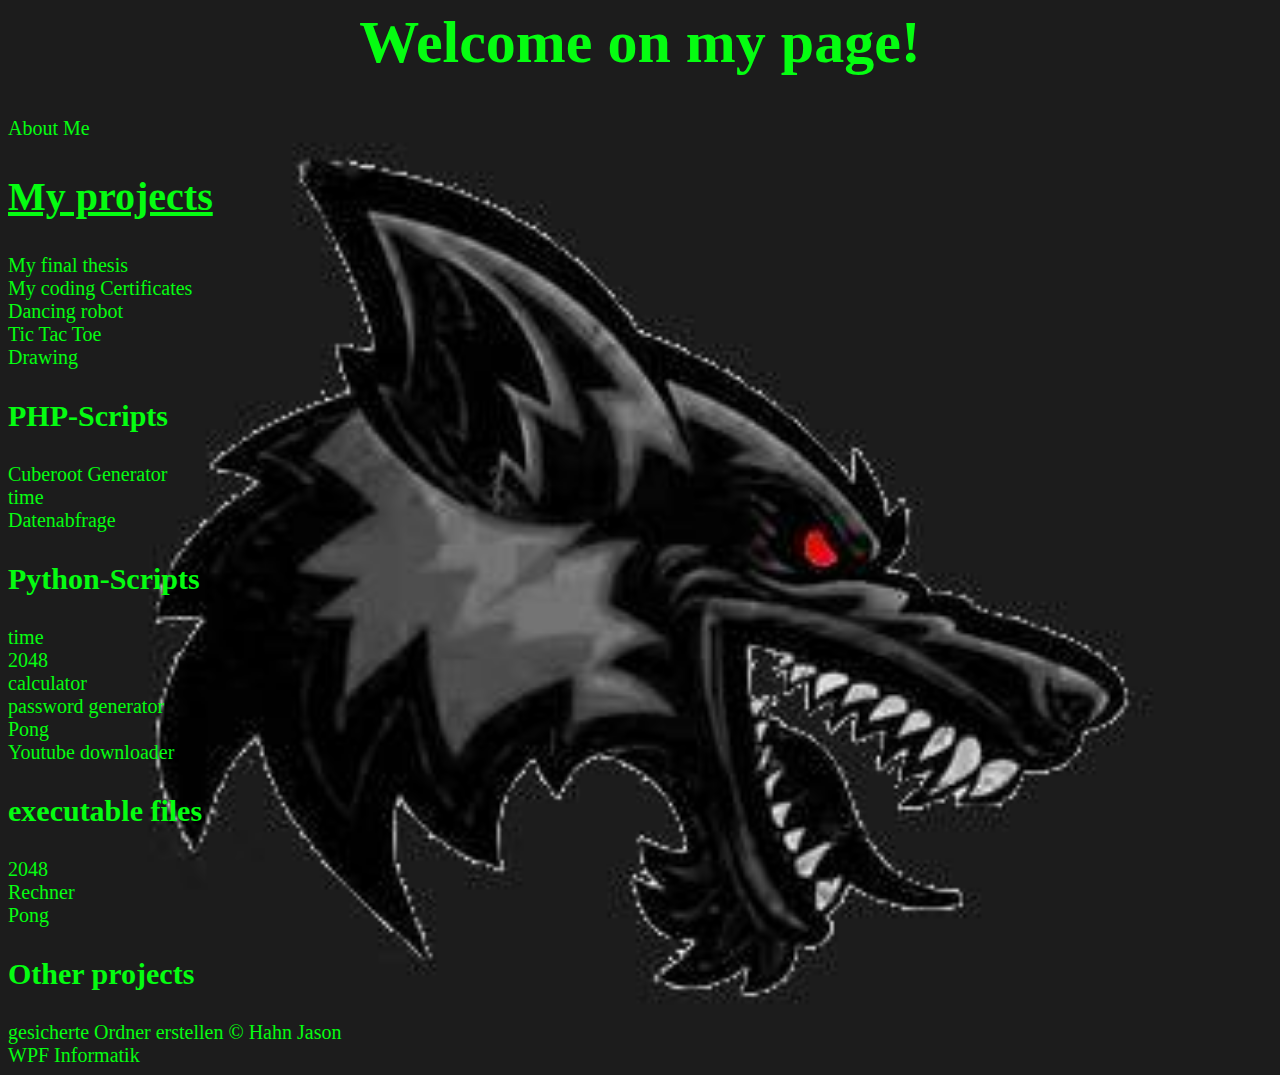
<file: index.html>
<html>
  <head>
    <title>Foxtrott's Website</title>
    <link rel="stylesheet" href="css/Index.css">
    <meta charset="UTF-8"> 
  </head>
  <body background="Pictures/Profilbild.jpg"

      <div><h1 id="heading">Welcome on my page!</h1>
      </div>
      <nav>
       <a href="about me.html">About Me</a><br>
         <nav>
          <h2 class="subheading">My projects</h2>
          <a href="my final thesis.html" target="_blank">My final thesis</a><br>
          <a href="Certificates.html" target="_blank">My coding Certificates</a><br>
          <a href="dancing robot.html" target="_blank">Dancing robot</a><br>
          <a href="Tic Tac Toe.html"target="_blank">Tic Tac Toe</a><br>
          <a href="Drawing.html" target="_blank">Drawing</a><br>
          <h3>PHP-Scripts</h3>
          <a href="/Cuberoot.php" target="_blank">Cuberoot Generator</a><br>
          <a href="/time.php" target="_blank">time</a><br>
          <a href="/Abfrage.php" target="_blank">Datenabfrage</a>
          <h3>Python-Scripts</h3>
          <a href="time.py" download="time.py">time</a><br>
          <a href="2048.py" download="2048.py">2048</a><br>
          <a href="calculator.py" download="calculator.py">calculator</a><br>
          <a href="Password Generator.py" download="Password Generator.py">password generator</a><br>
          <a href="pong.py" download="pong.py">Pong</a><br>
          <a href="youtube downloader.py" download="youtube downloader.py">Youtube downloader</a>
          <h3>executable files</h3>
          <a href="2048.exe"download="2048.exe">2048</a><br>
          <a href="Rechner.exe"download="Rechner.exe">Rechner</a><br>
          <a href="pong.exe" download="pong.exe">Pong</a>
          <h3>Other projects</h3>
          <a href="htaccess.mp4" target="_blank">gesicherte Ordner erstellen © Hahn Jason</a><br>
          <a href="wpf_tut.html" target="_blank">WPF Informatik 
         </nav>
  </body>
</html>
</file>
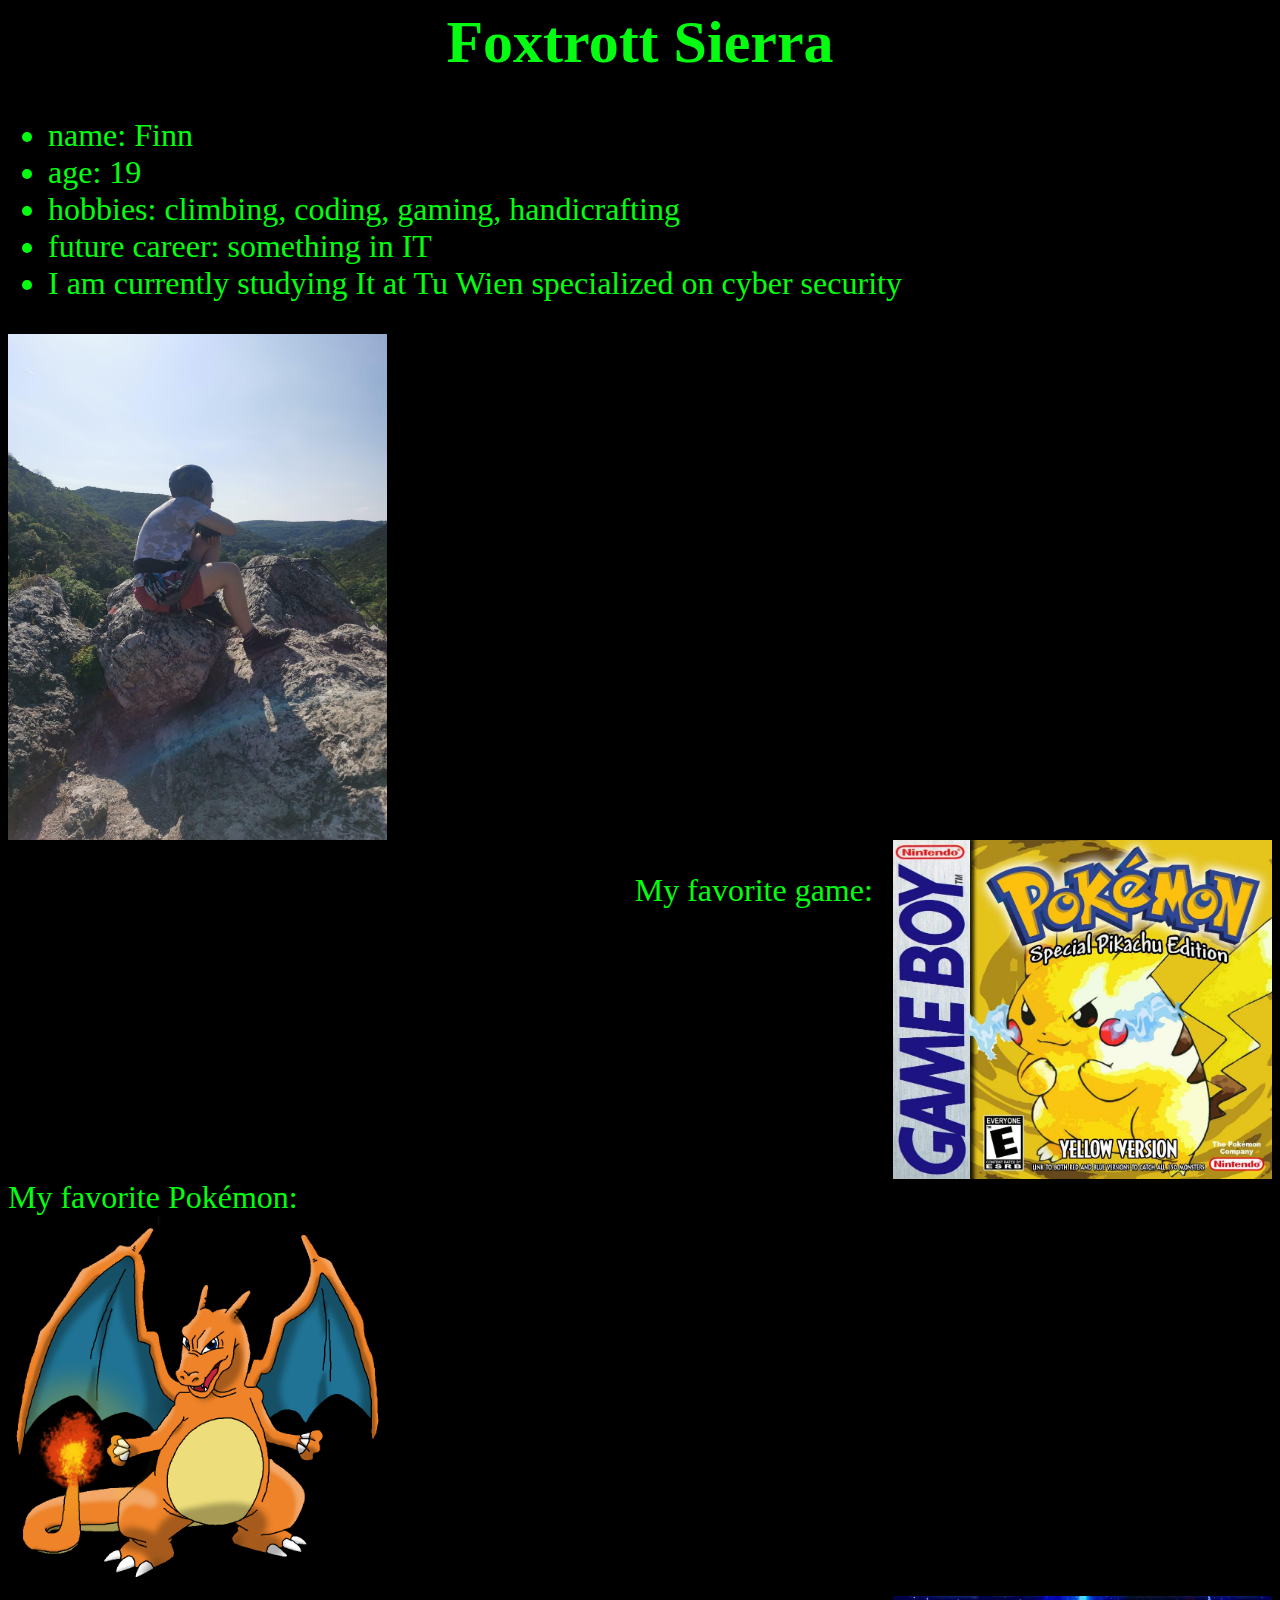
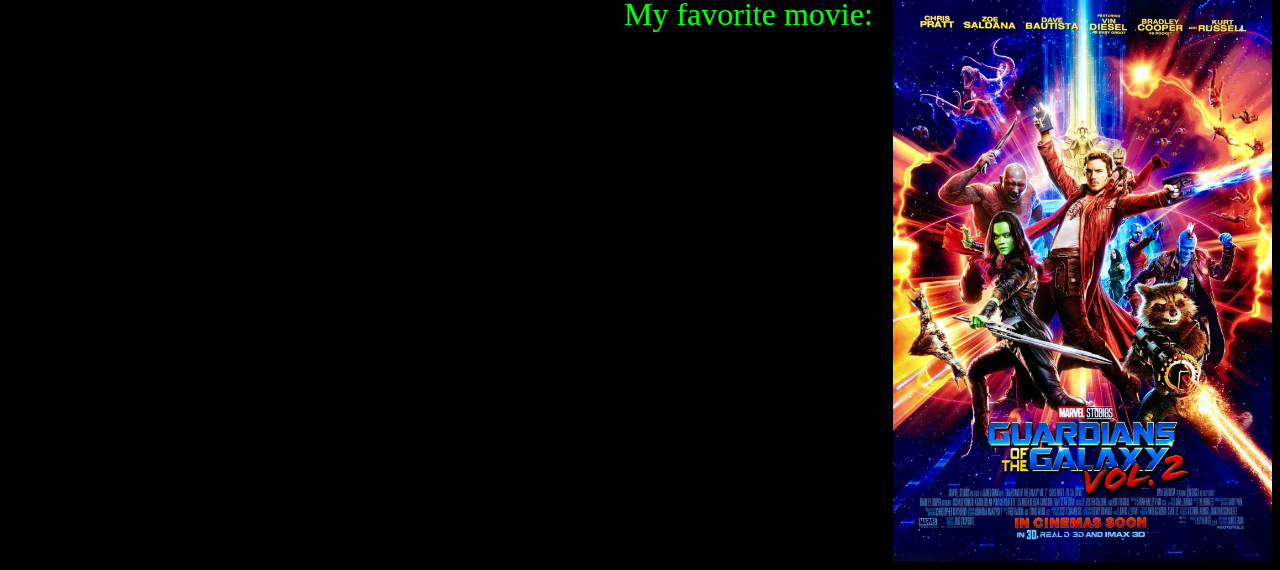
<file: about me.html>
<head>
    <title>about me</title>
    <link rel="stylesheet" href="css/about me.css">
    <meta http-equiv="Content-Type" content="text/html;charset=UTF-8">
</head>
<h1>Foxtrott Sierra</h1>
<body>
<ul>
    <li>name: Finn</li>
    <li>age: 19</li>
    <li>hobbies: climbing, coding, gaming, handicrafting</li>
    <li>future career: something in IT</li>
    <li>I am currently studying It at Tu Wien specialized on cyber security</li>
</ul>

<img src="Pictures/Klettern.jpg">
<div style="display: flex;justify-content:right;">
    <p>My favorite game: </p>
    <img style="padding-left: 20px;" src="Pictures/favorite game.jpg">
</div>
<div>
    <figcaption>My favorite Pokémon:</figcaption>
    <img src="Pictures/favorite pokemon.png">
</div>
<div style="display: flex;justify-content:right;">
    <figcaption>My favorite movie:</figcaption>
    <img style="padding-left: 20px;" src="Pictures/favorite movie.jpg">
</div>
</body>
<script>
// Funktion zum Erhöhen der Zahl
function erhoeheZahl() {
    // Element mit der Zahl auswählen (angenommen, es ist das zweite List Item)
    const zahlElement = document.querySelector('ul li:nth-child(2)');
    
    if (zahlElement) {
        // Text des List Items extrahieren und als Zahl parsen
        let aktuelleZahl = parseInt(zahlElement.textContent);
        
        // Wenn der aktuelle Tag der 7. Mai ist, erhöhen wir die Zahl
        if (new Date().getDate() === 7 && new Date().getMonth() === 5) {
            aktuelleZahl++;
            
            // Neuen Wert setzen
            zahlElement.textContent = aktuelleZahl.toString();
        }
    }
}

// Event Listener für das Laden der Seite
window.addEventListener('load', erhoeheZahl);
    </script>
</file>
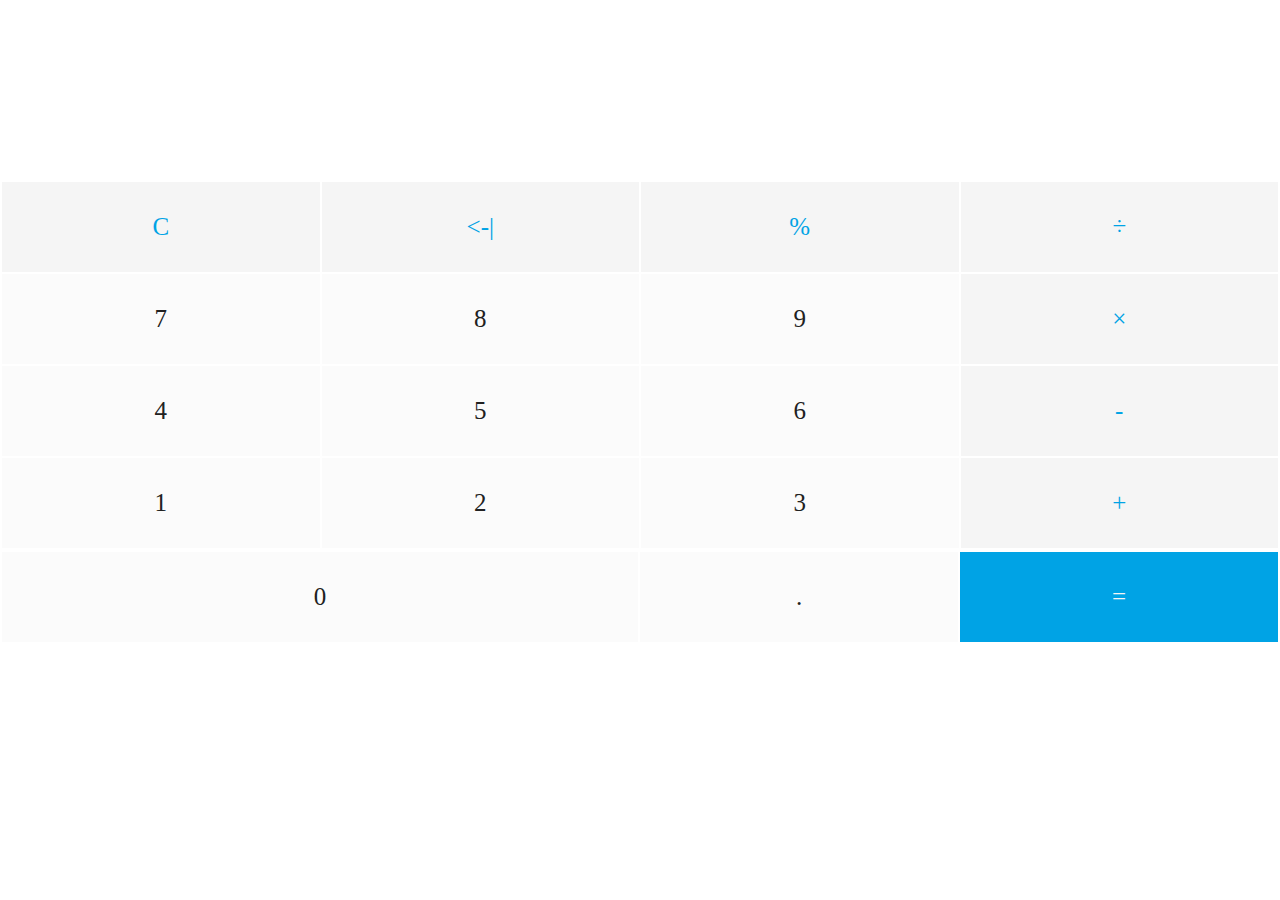
<file: calculator.html>
<!DOCTYPE html>
<html>
<head>
<title>Web Calculator</title>
<script src="calc.js"></script>
<link rel="stylesheet" href="/calc.css">
</head>
<body>

<p id="girilecekrakamid" class="girilenrakamlarp" align="center" ></p>
<p id="sonucid"  class="sonuclarp" align="center" ></p>


<table width="100%" >
<tr>
<td id="calculatorid"  class="td1" align="center" onclick="calculator()">C</td>
<td id="calculatorid" class="td1" align="center" onclick="calculator()">&lt;-|</td>
<td id="calculatorid" class="td1" align="center" onclick="calculator()">%</td>
<td id="calculatorid" class="td1" align="center" onclick="calculator()">÷</td>
</tr>

<tr>
<td id="calculatorid" class="td2" align="center" onclick="calculator()">7</td>
<td id="calculatorid" class="td2" align="center" onclick="calculator()">8</td>
<td id="calculatorid" class="td2" align="center" onclick="calculator()">9</td>
<td id="calculatorid" class="td1" align="center" onclick="calculator()">×</td>
</tr>

<tr>
<td id="calculatorid" class="td2" align="center" onclick="calculator()">4</td>
<td id="calculatorid" class="td2" align="center" onclick="calculator()">5</td>
<td id="calculatorid" class="td2" align="center" onclick="calculator()">6</td>
<td id="calculatorid" class="td1" align="center" onclick="calculator()">-</td>
</tr>

<tr>
<td id="calculatorid" class="td2" align="center" onclick="calculator()">1</td>
<td id="calculatorid" class="td2" align="center" onclick="calculator()">2</td>
<td id="calculatorid" class="td2" align="center" onclick="calculator()">3</td>
<td id="calculatorid" class="td1" align="center" onclick="calculator()">+</td>
</tr>
</table>

<table width="100%" >
<tr>
<td id="calculatorid" class="tdbottom" align="center" onclick="calculator()">0</td>
<td id="calculatorid" class="td2" align="center" onclick="calculator()">.</td>
<td id="calculatorid" class="tdbottomright" align="center" onclick="calculator()">=</td>
</tr>
</table>
</body>
</html>
</file>
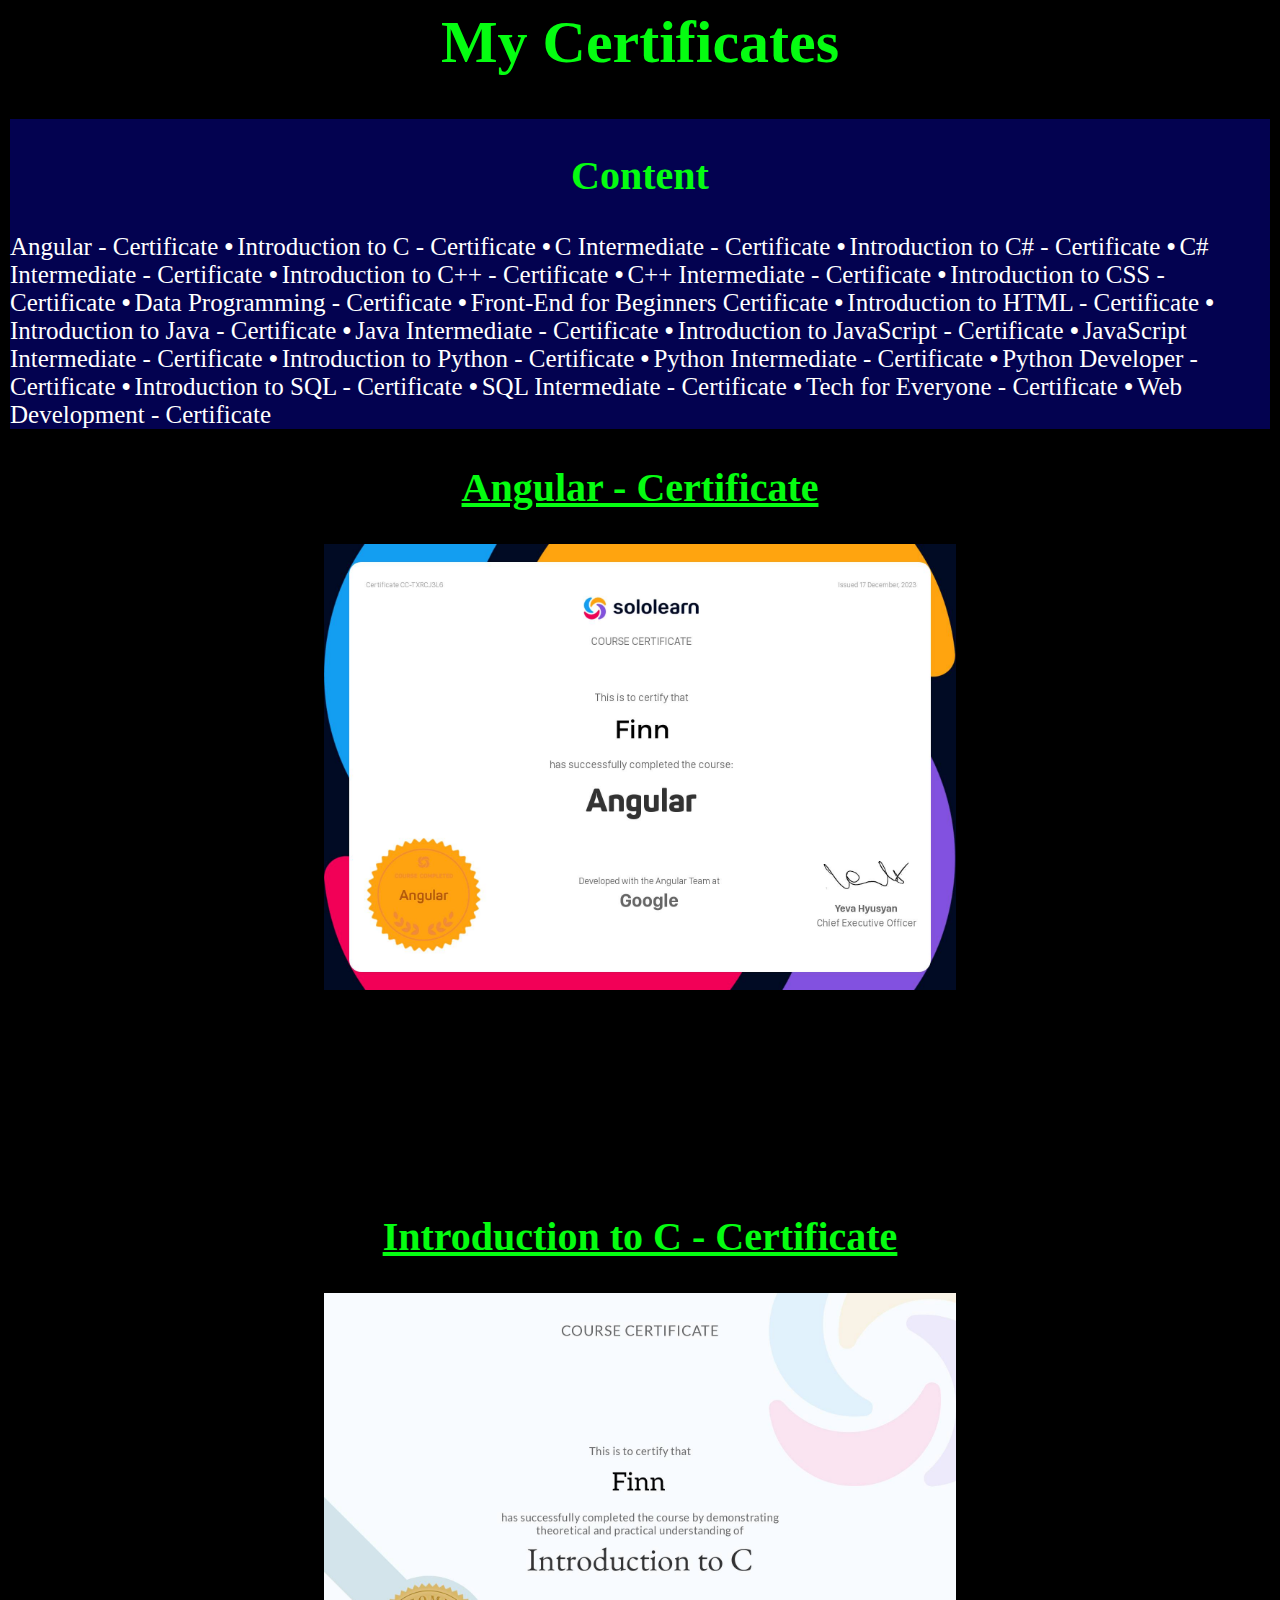
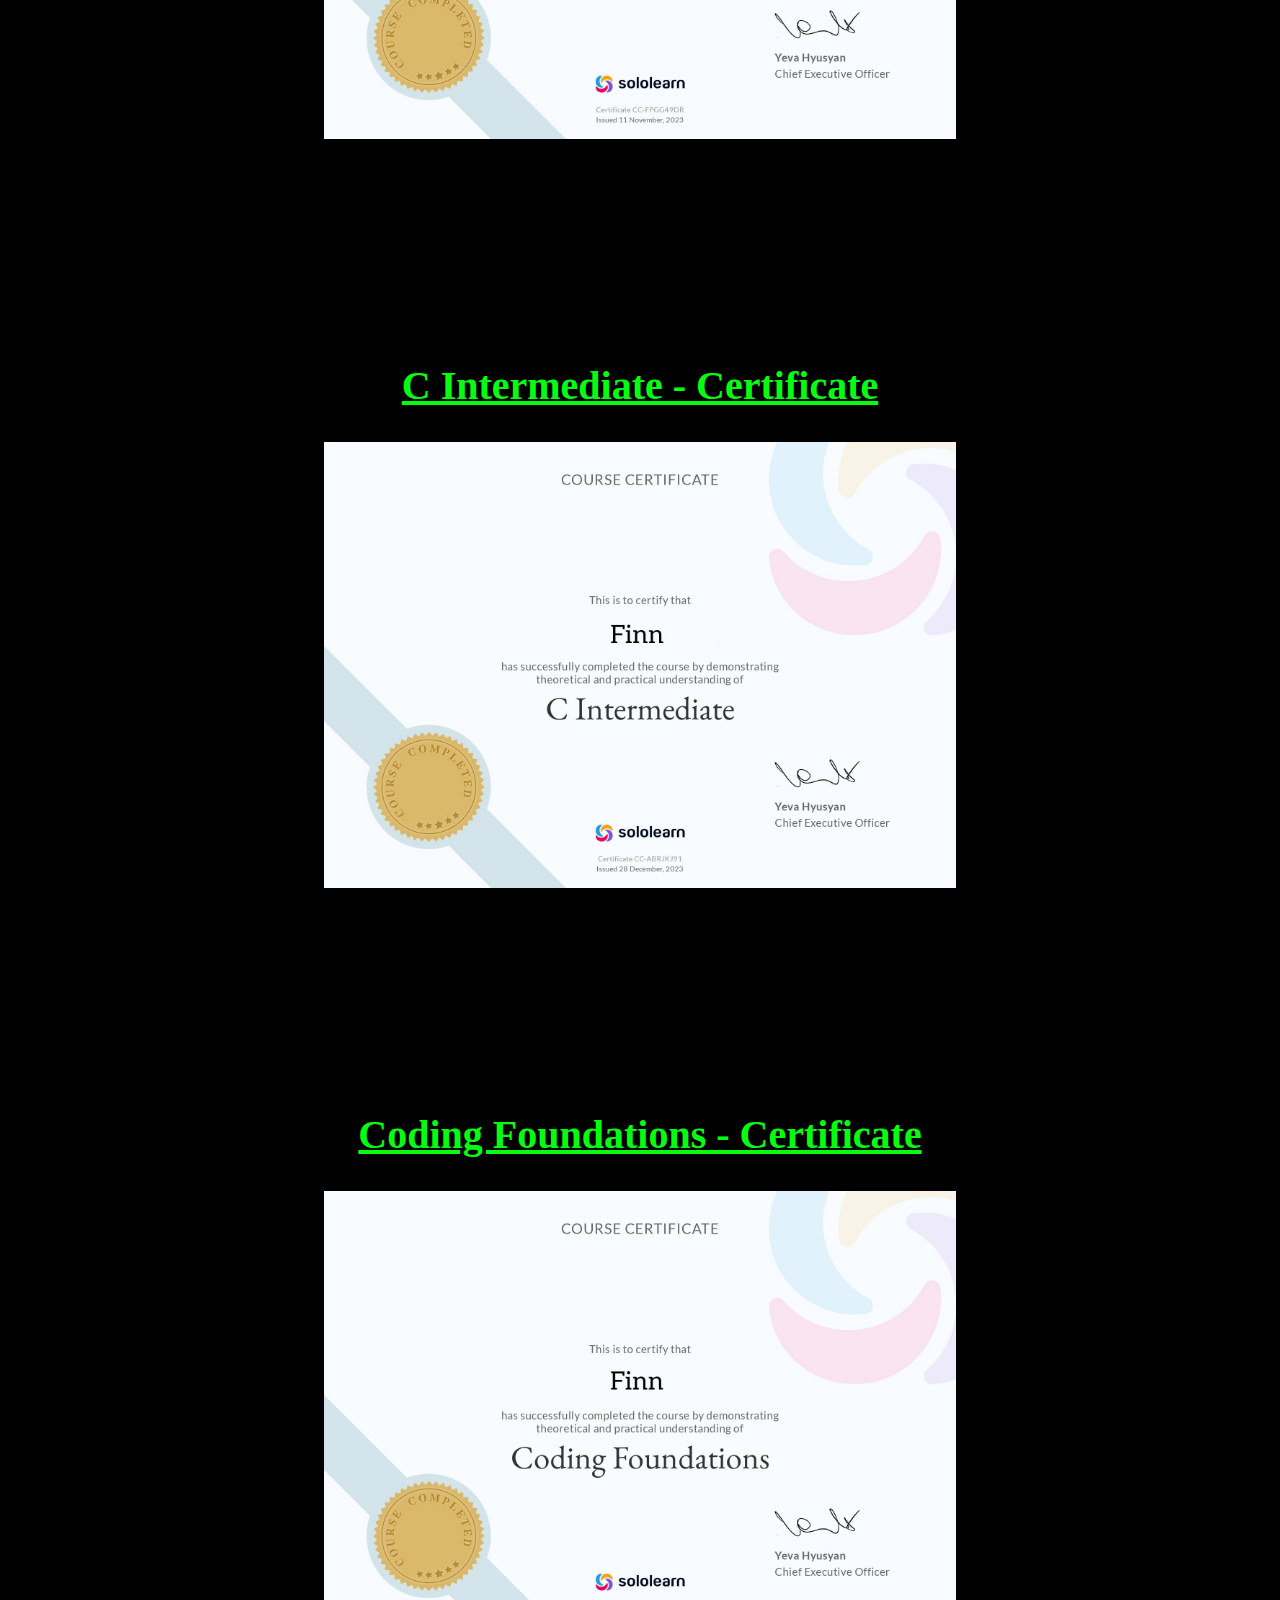
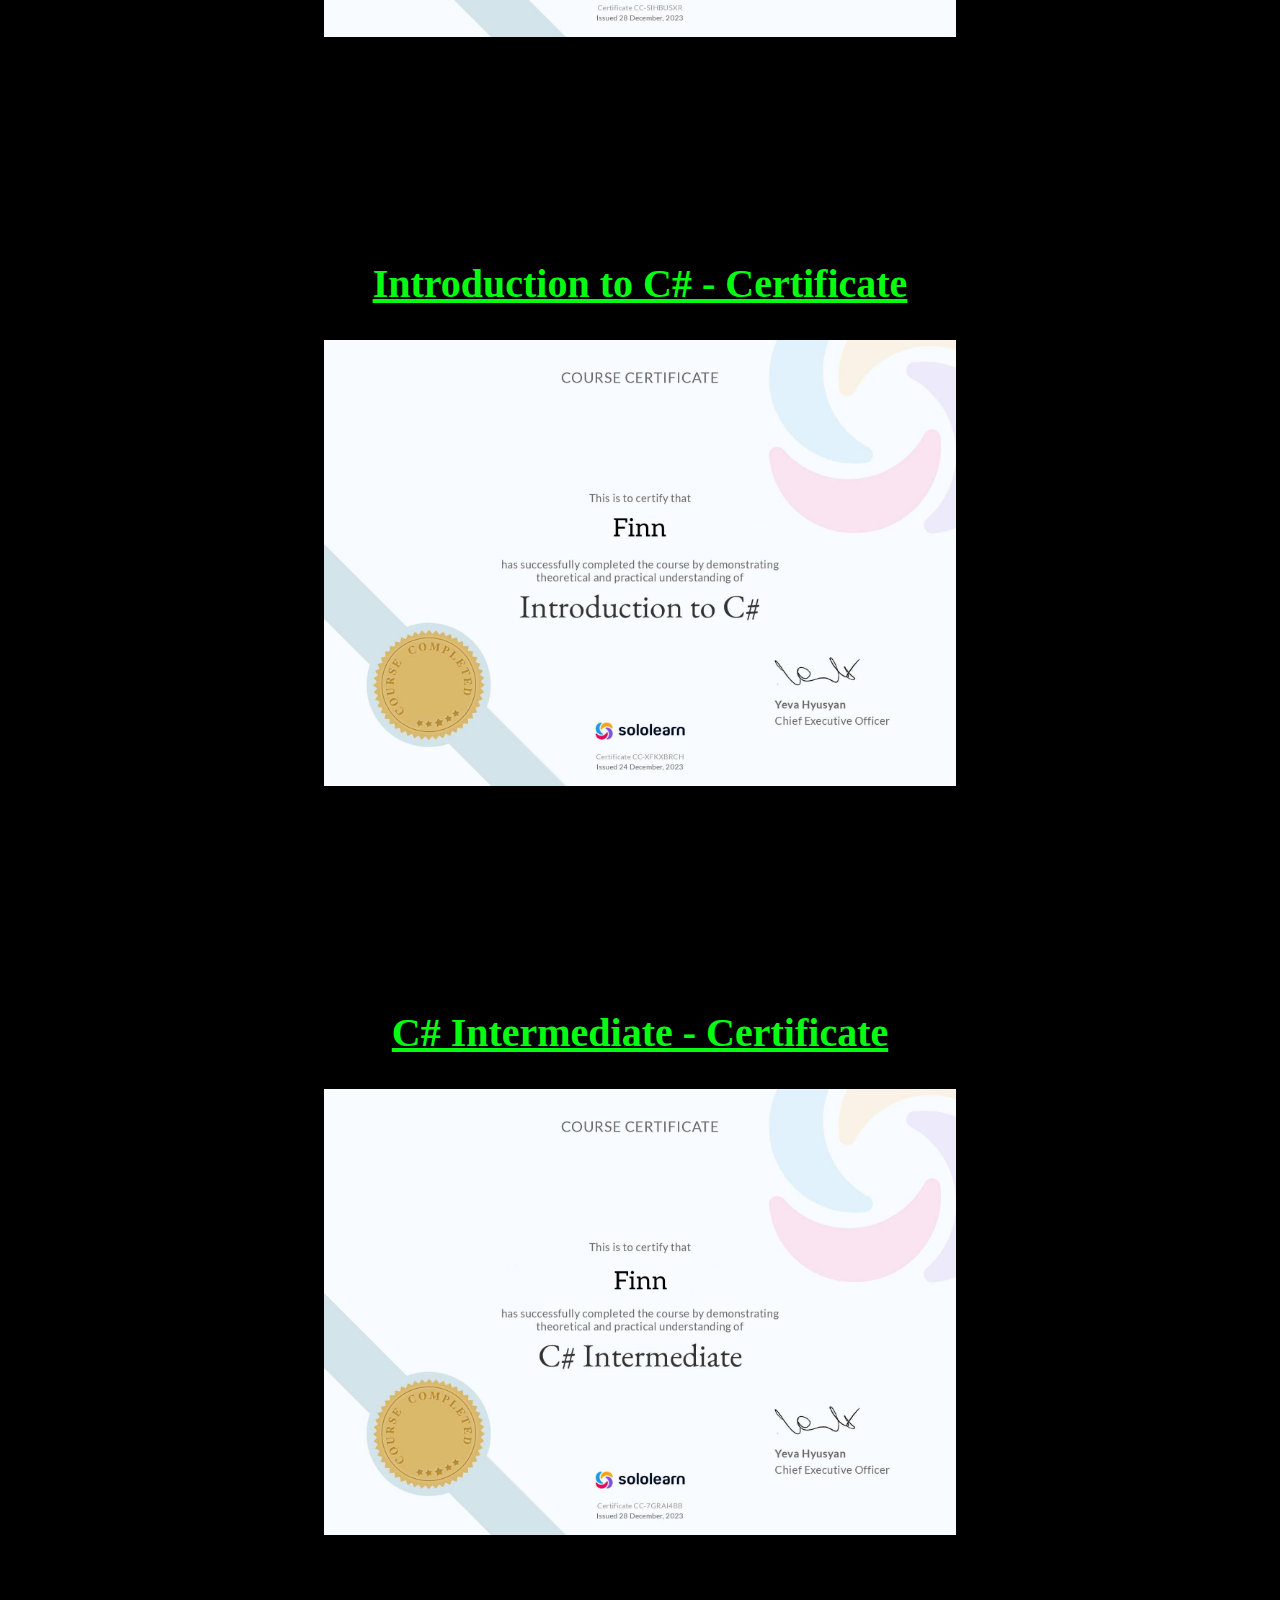
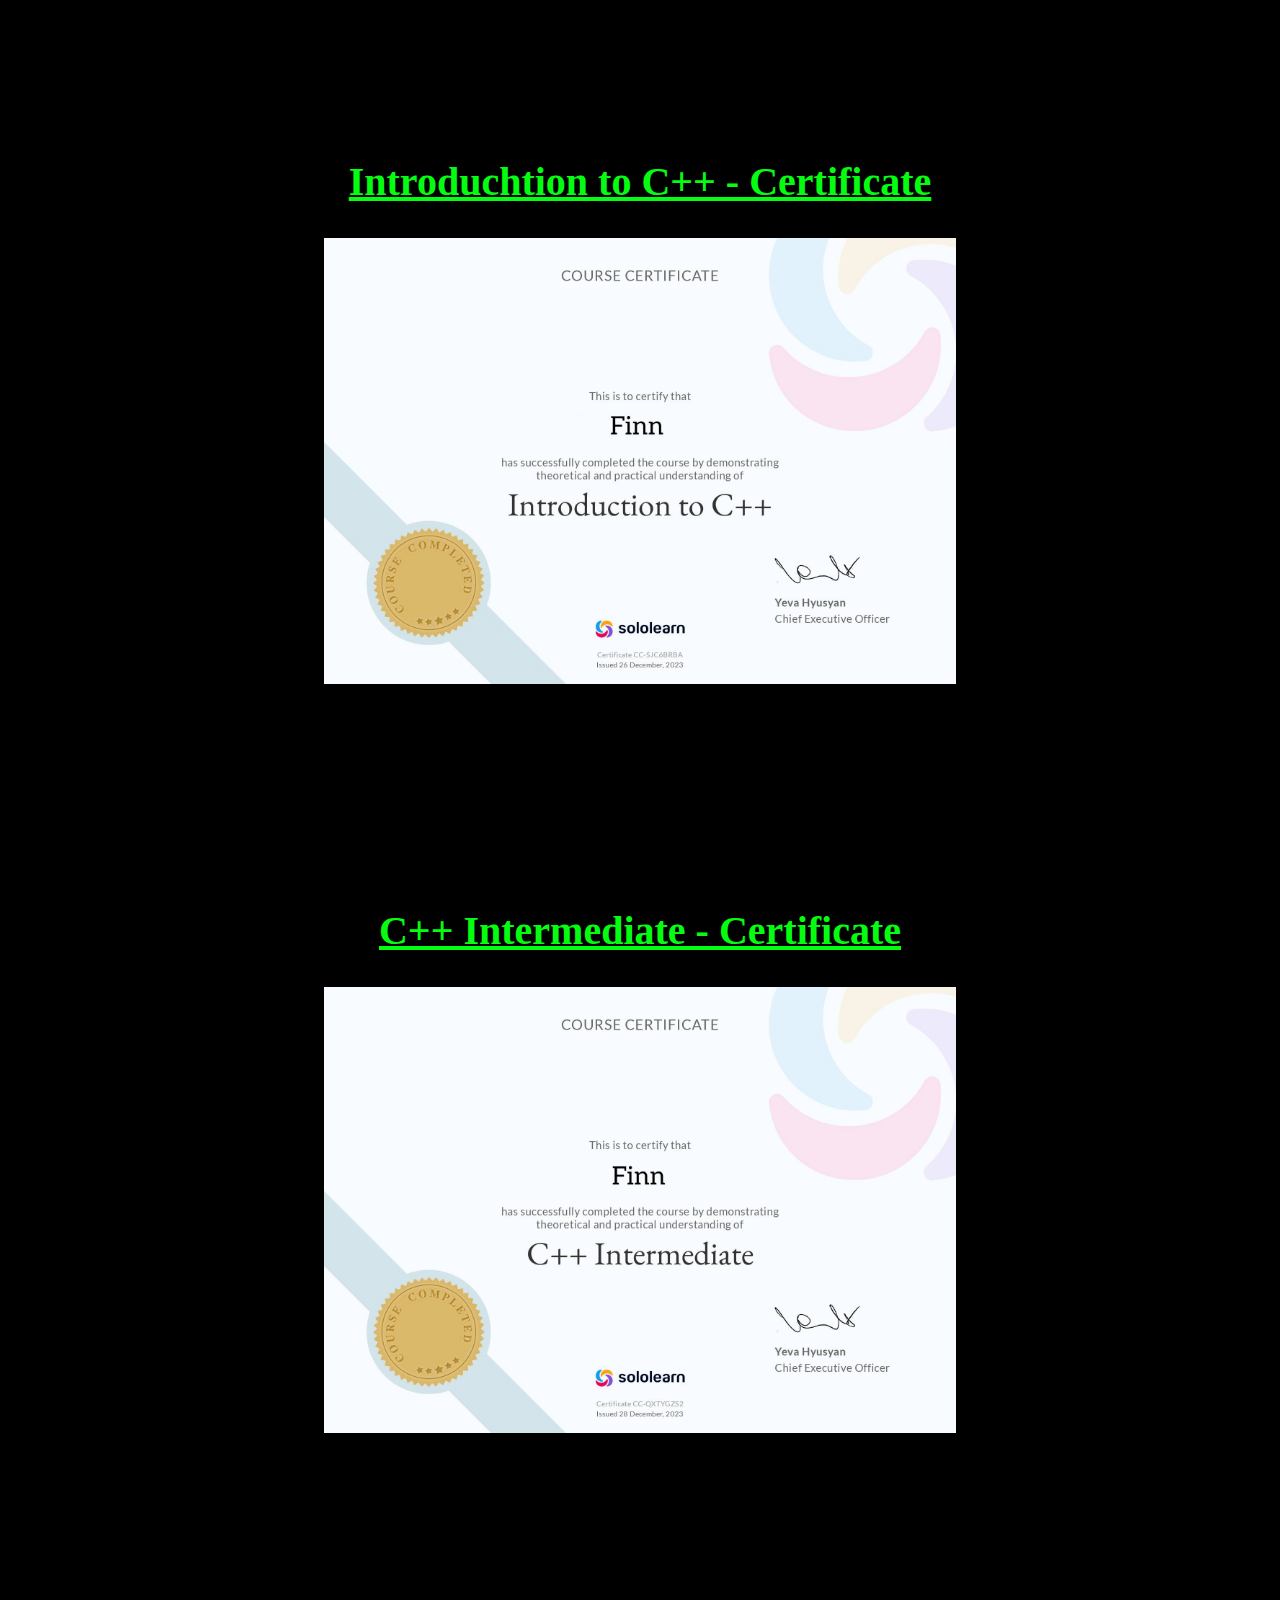
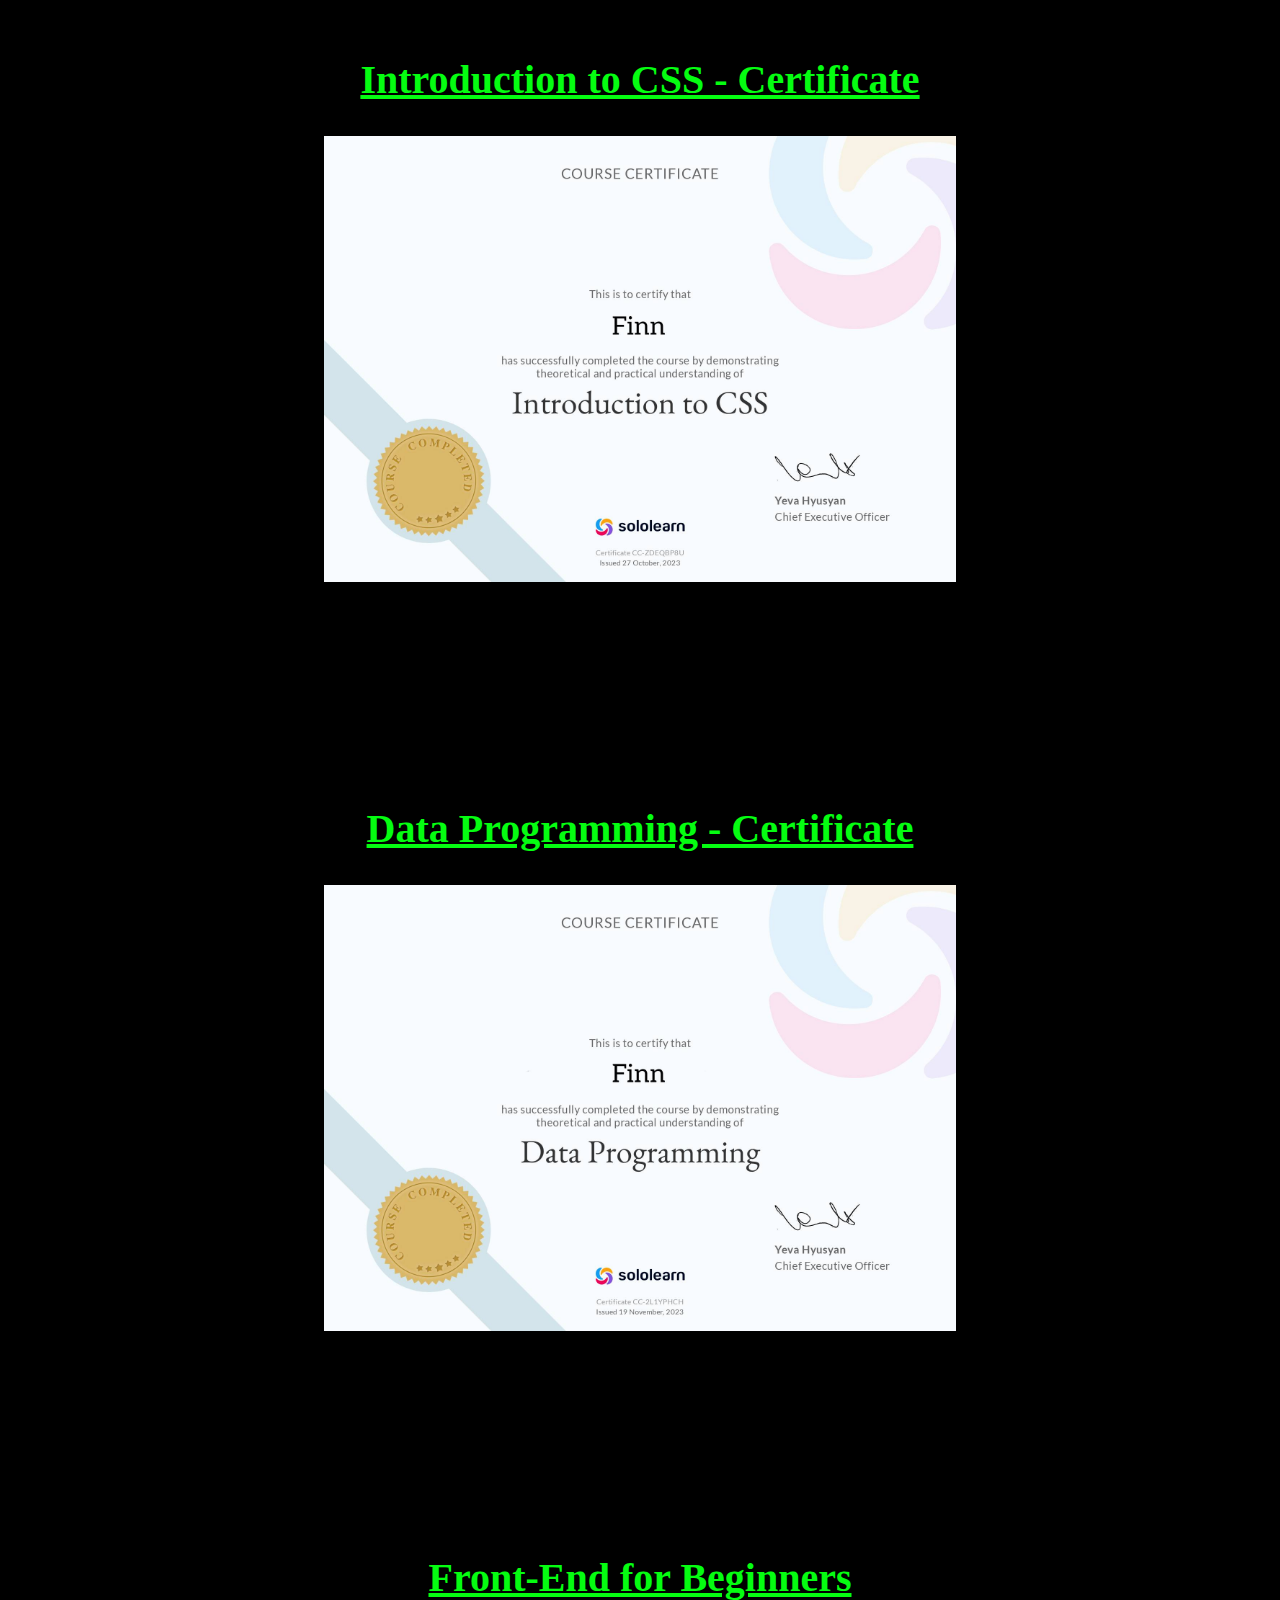
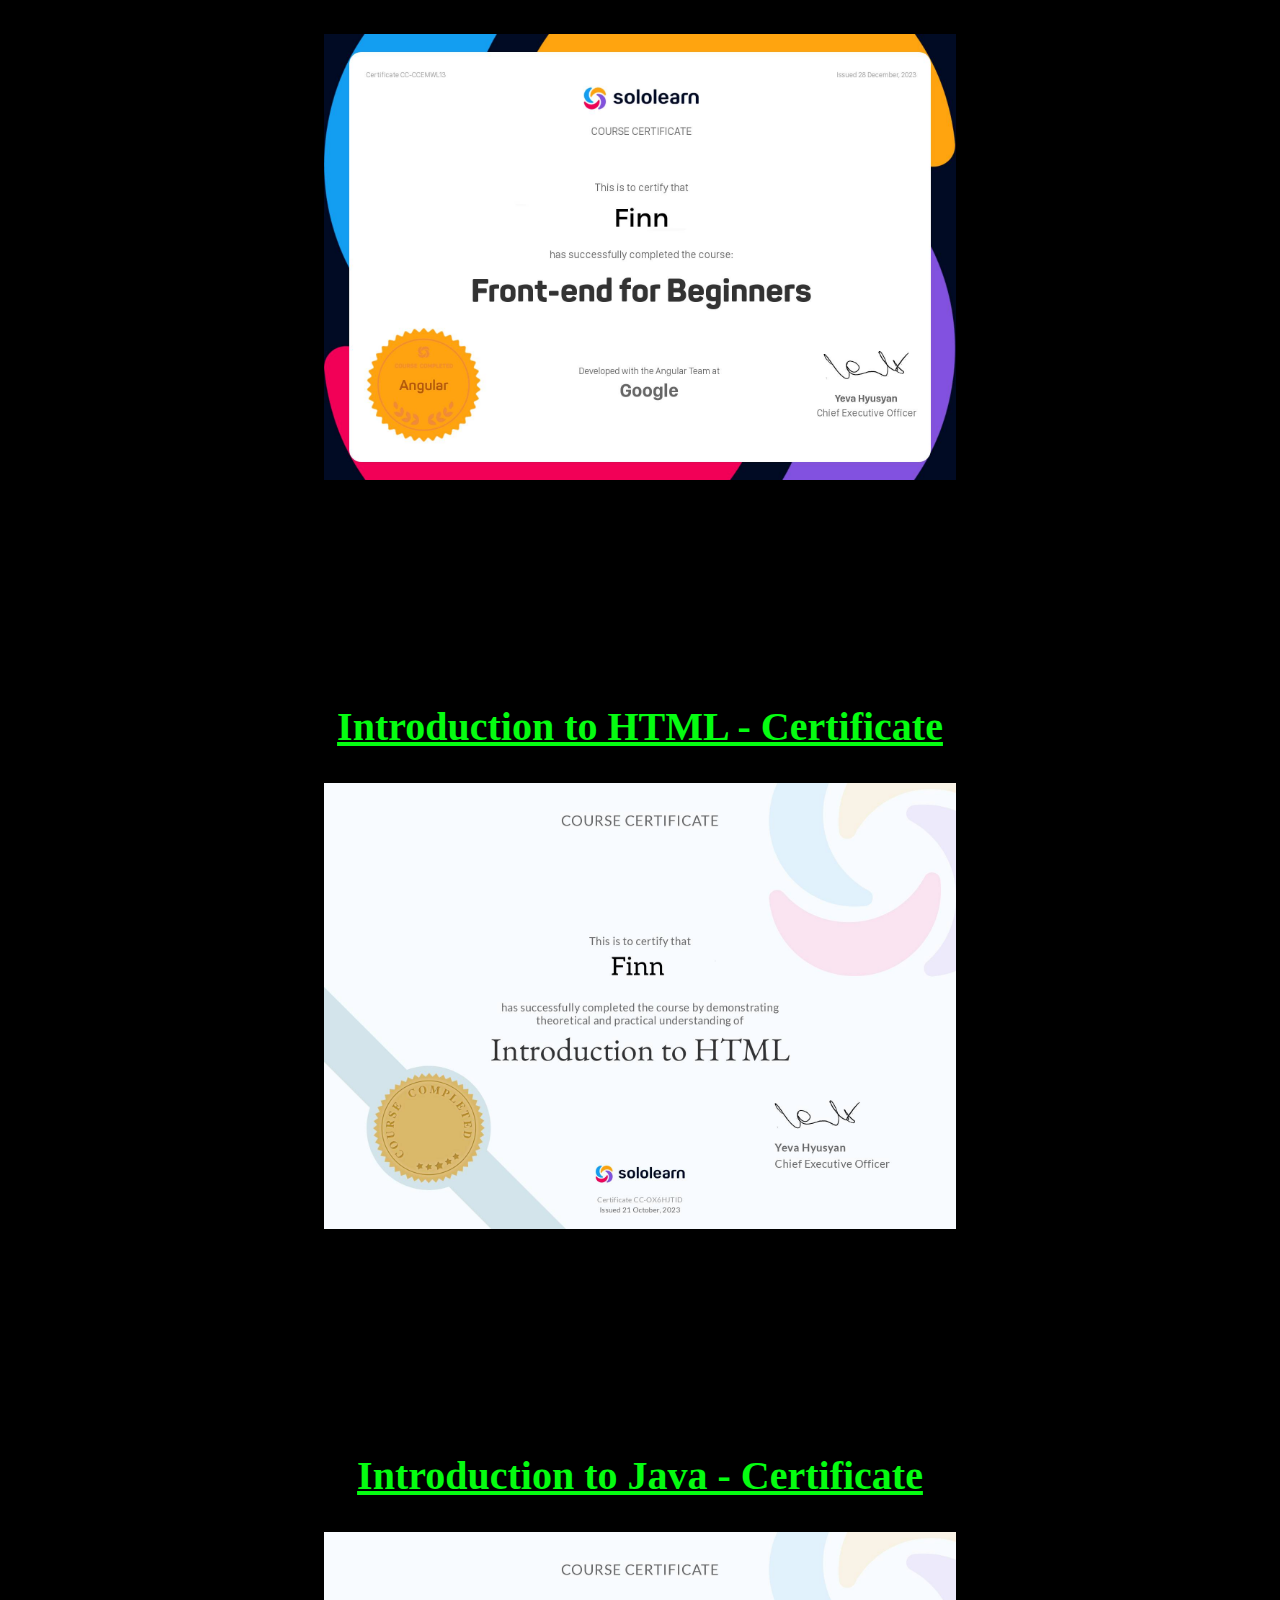
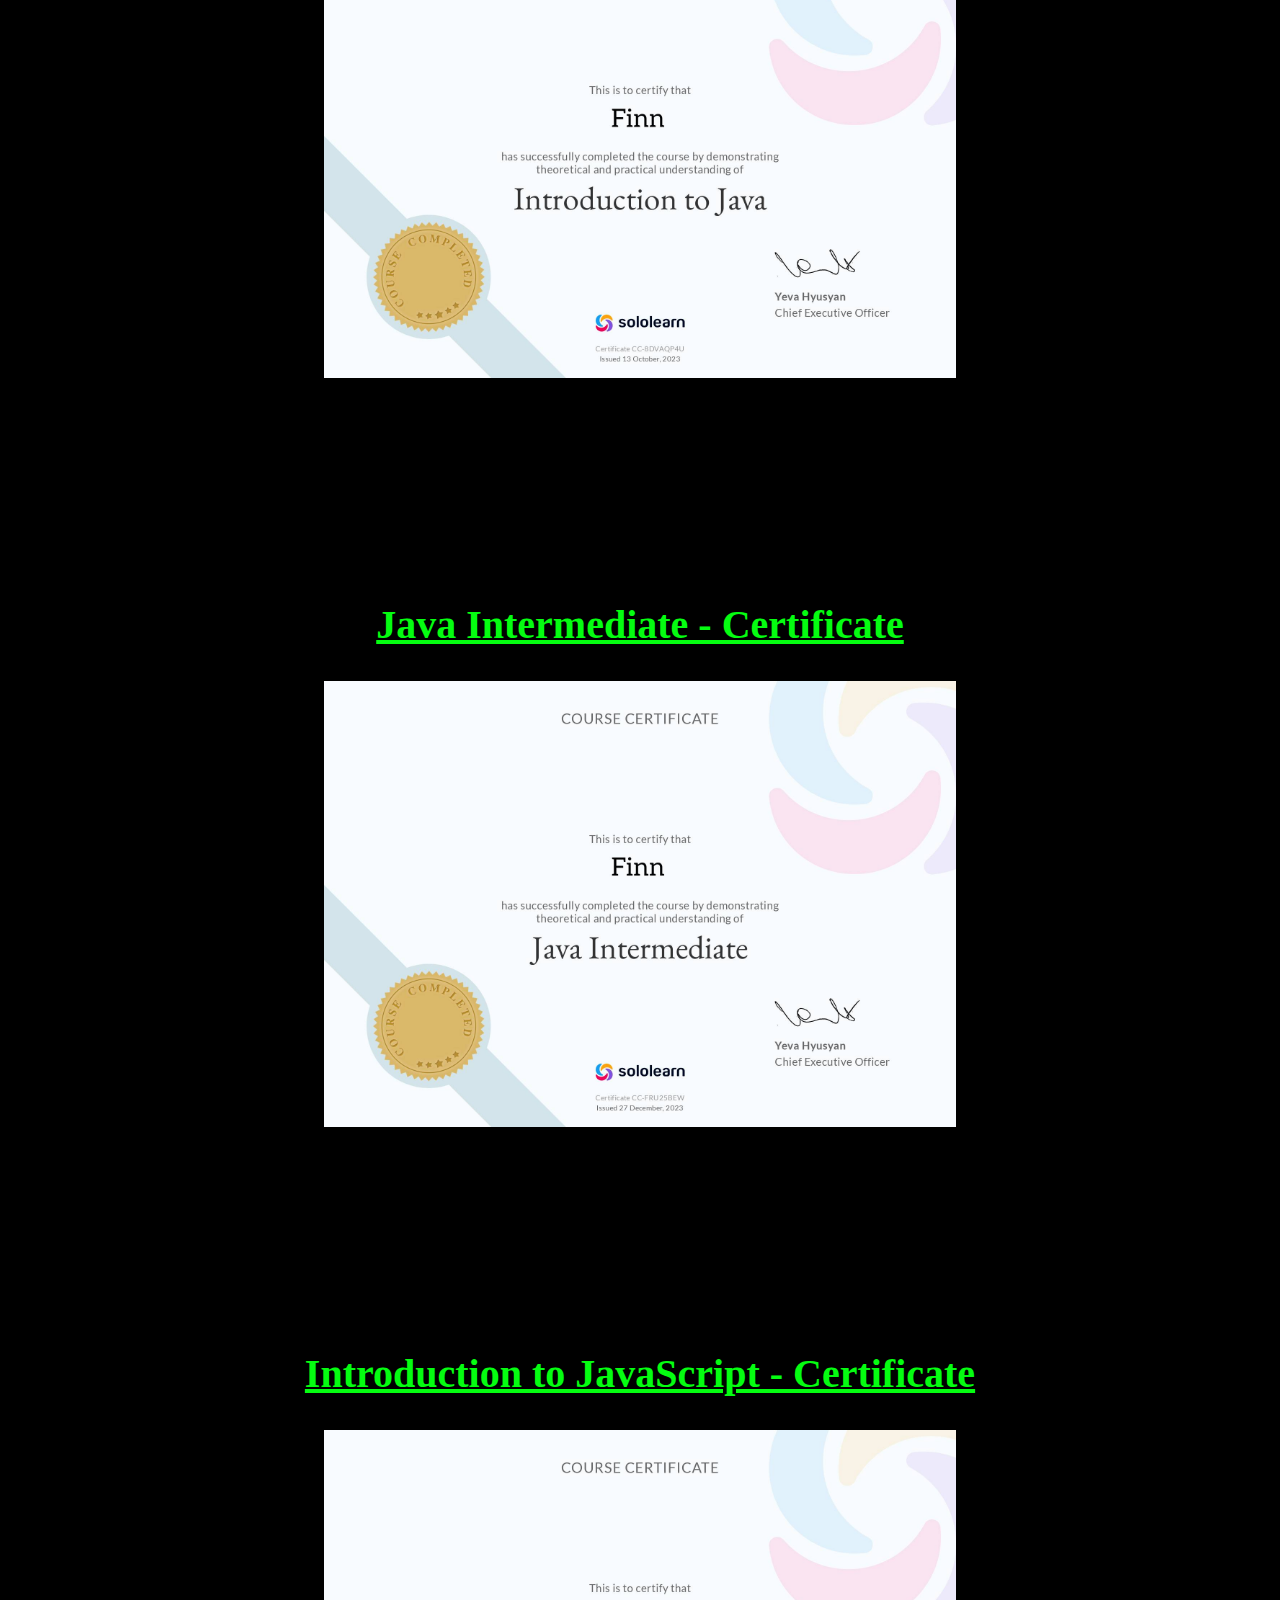
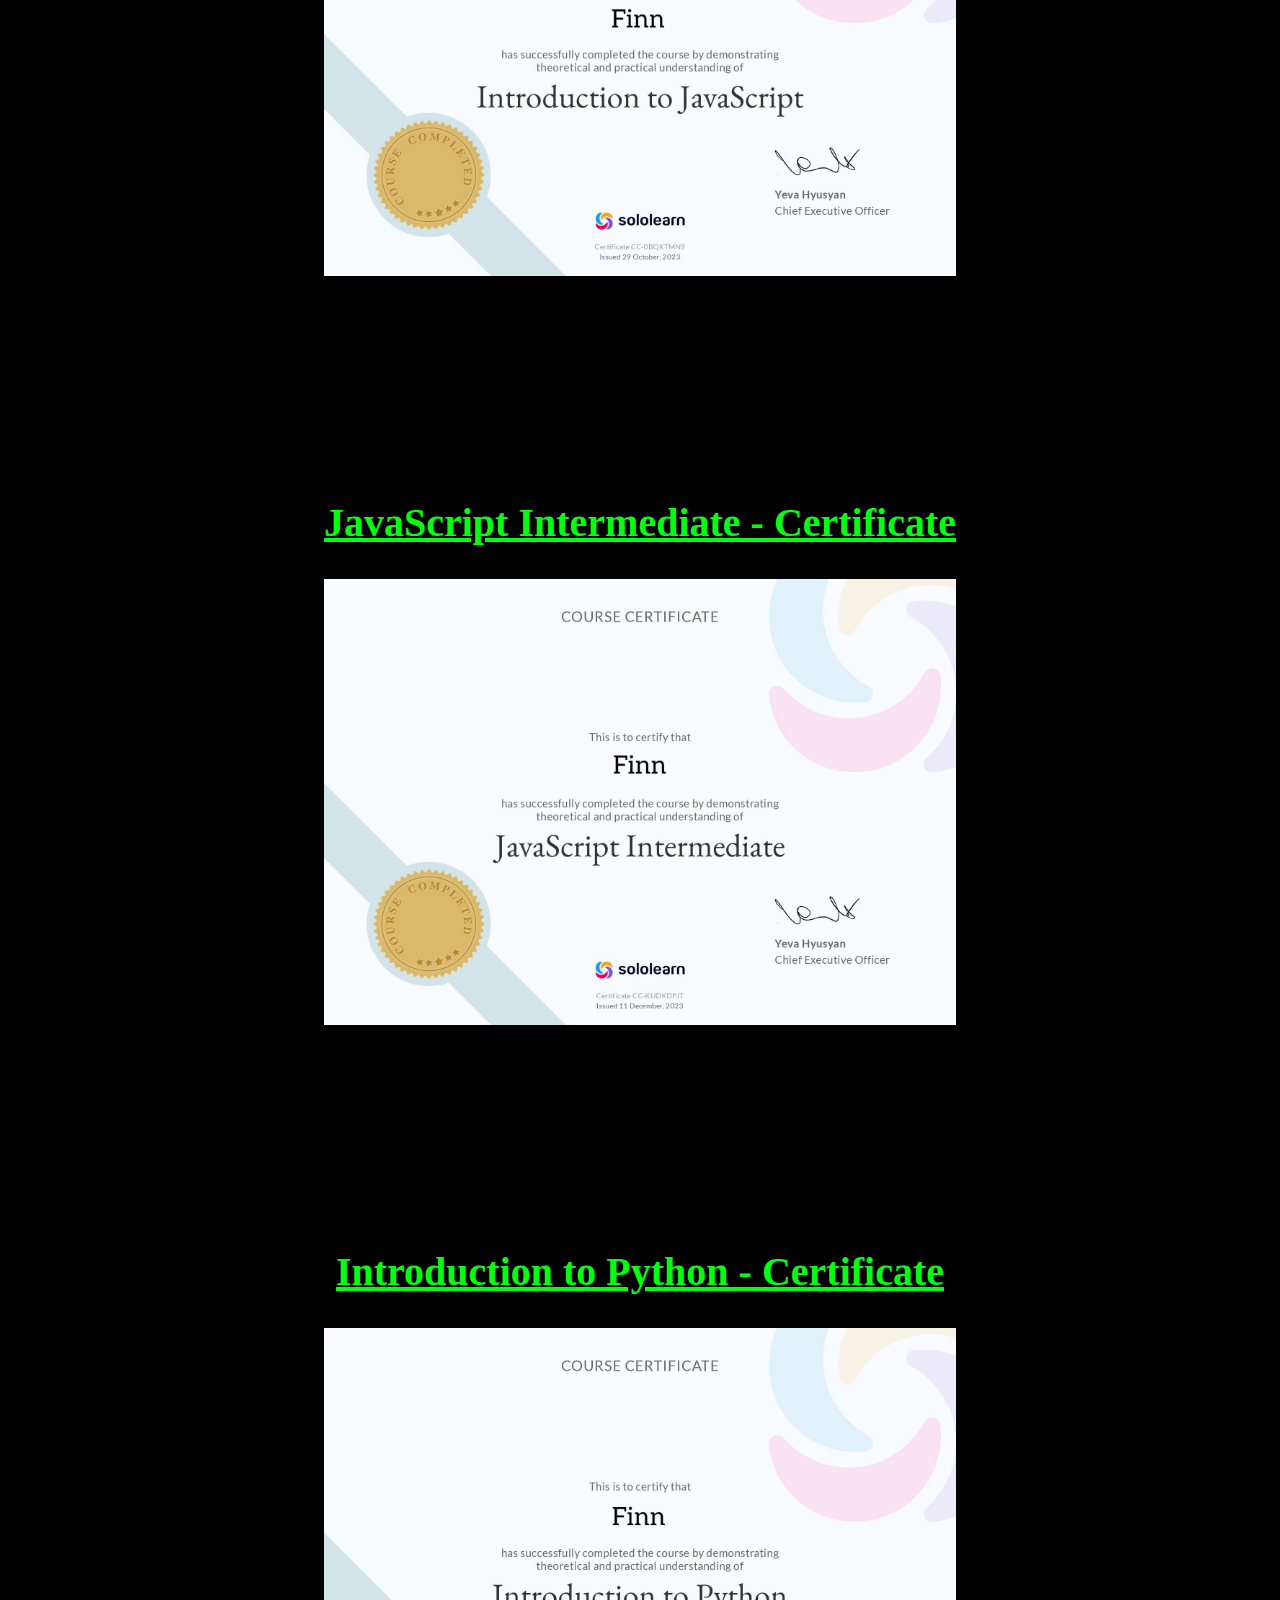
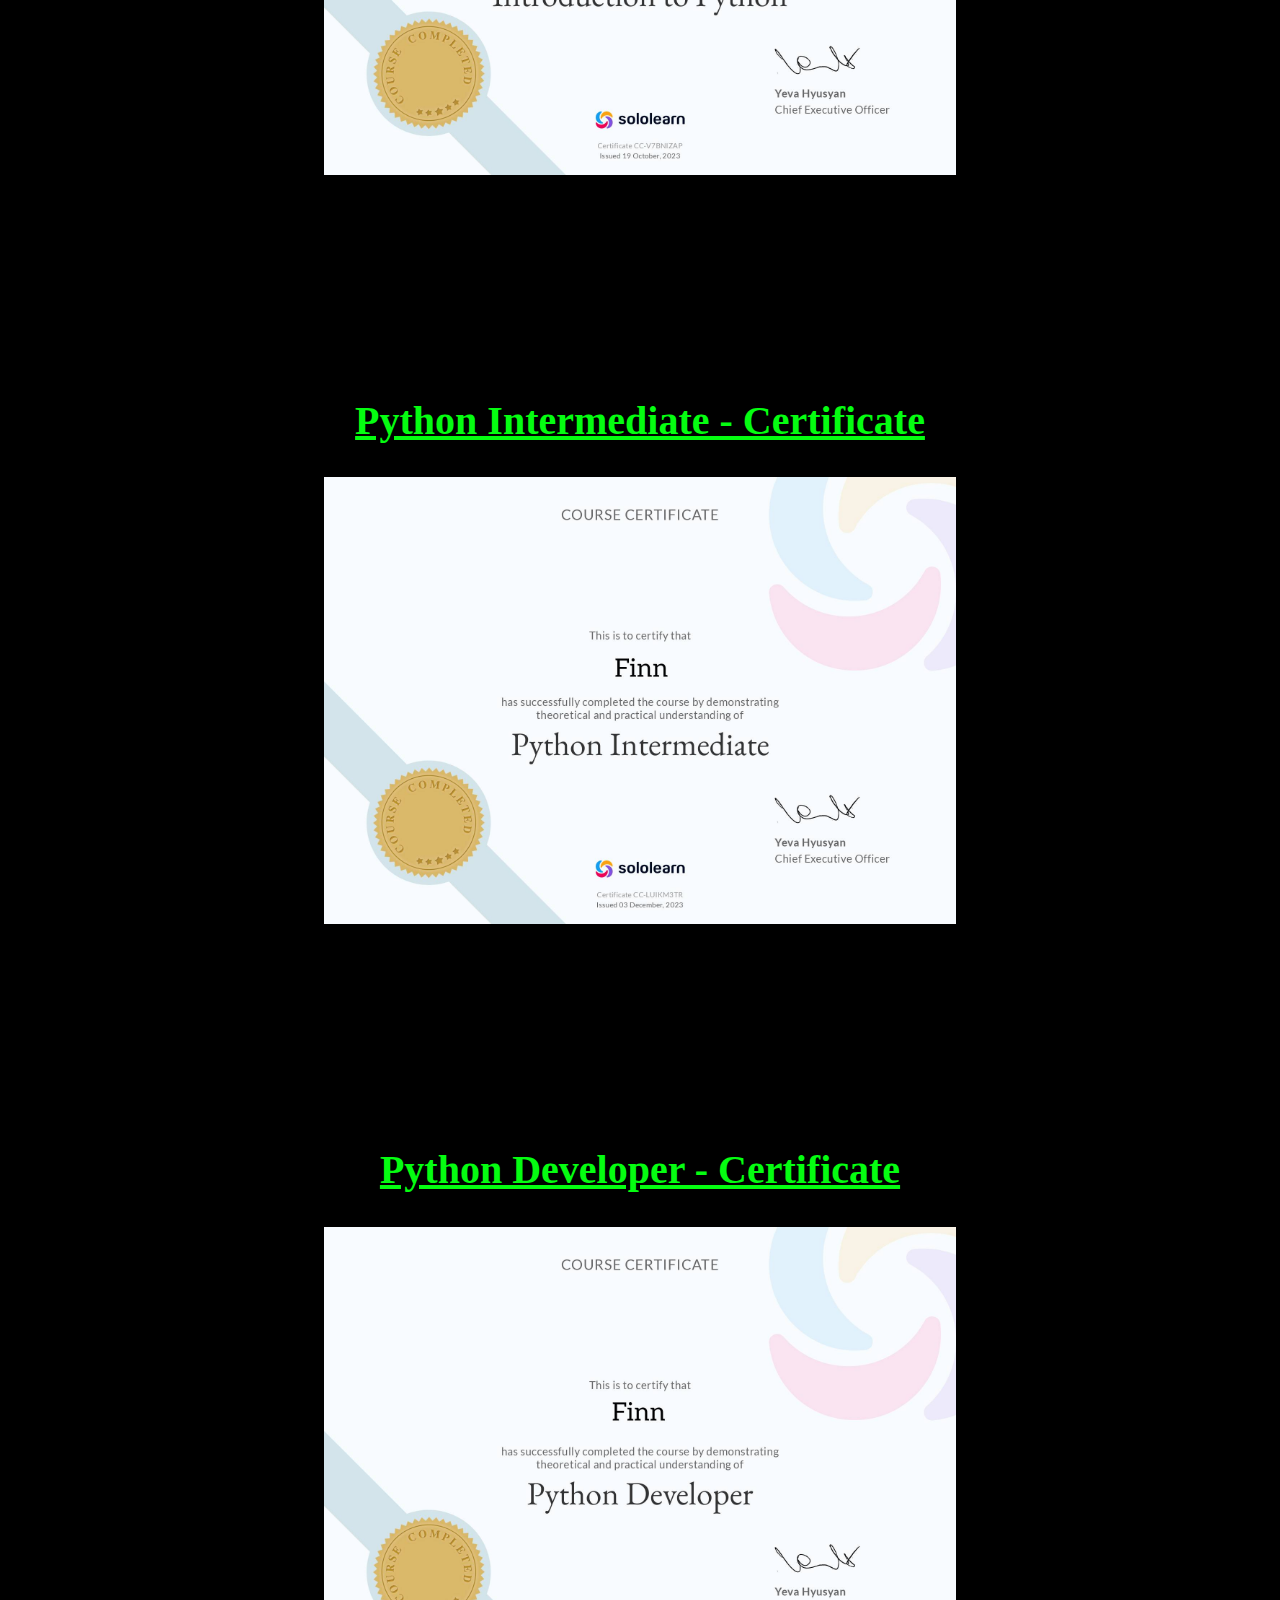
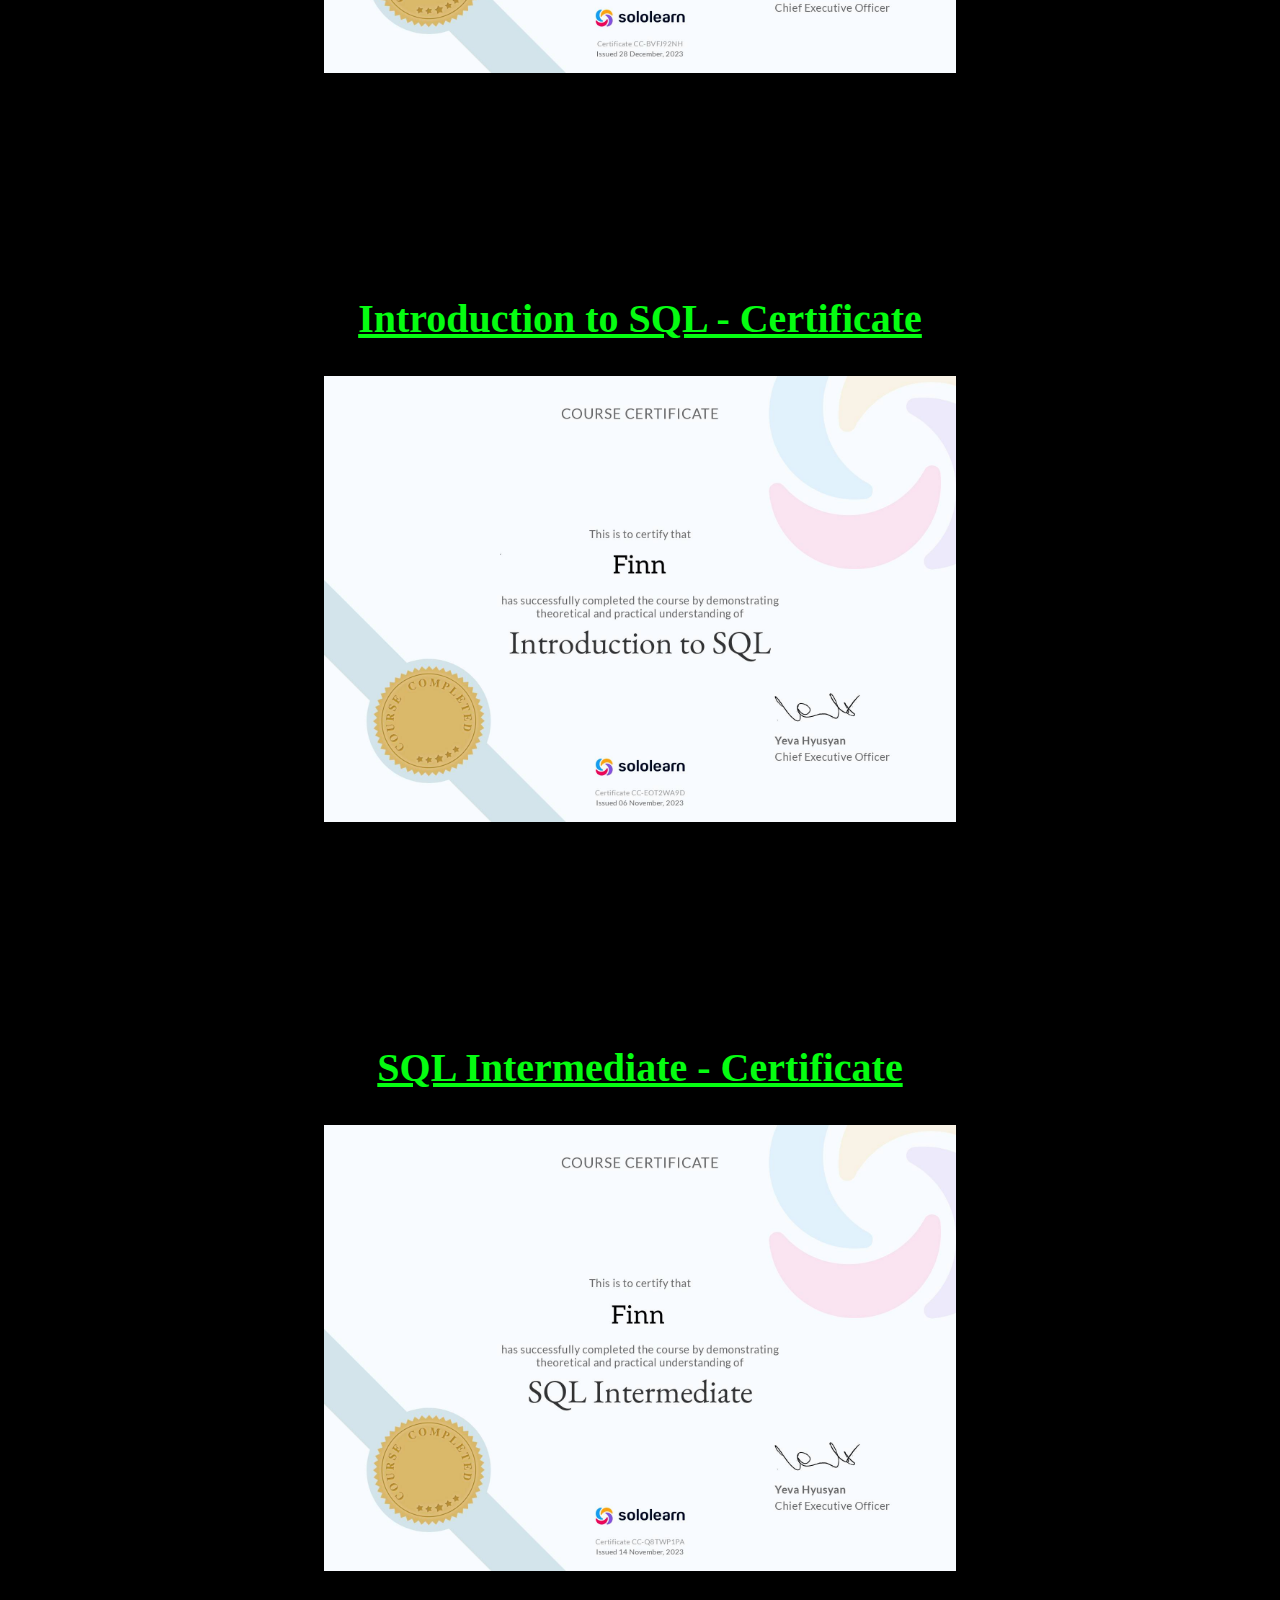
<file: Certificates.html>
<html>
<!DOCTYPE html>
<html lang="en"
<head>
    <title>"MY CERTIFICATES"</title>
    <link rel="stylesheet" href="css/Certificates.css">
    <meta http-equiv="Content-Type" content="text/html;charset=UTF-8">   
   
</head>
<body>
   <header><h1 id="My Certificates">My Certificates</h1><div id="Inhalt"> 
      <nav>
         <h2 style="text-align: center;" id="Content">Content</h2>
         <a href="#Angular - Certificate">Angular - Certificate <b>•</b></a>
         <a href="#Introduction to C - Certificate">Introduction to C - Certificate <b>•</b></a>
         <a href="#C Intermediate">C Intermediate - Certificate <b>•</b></a>
         <a href="#Introduction to C# - Certificate">Introduction to C# - Certificate <b>•</b></a>
         <a href="#C# Intermediate - Certificate">C# Intermediate - Certificate <b>•</b></a>
         <a href="#Introduction to C++ - Certificate">Introduction to C++ - Certificate <b>•</b></a>
         <a href="#C++ Intermediate - Certificate">C++ Intermediate - Certificate <b>•</b></a>
         <a href="#Introduction to CSS - Certificate">Introduction to CSS - Certificate <b>•</b></a>
         <a href="#Data Programming - Certificate">Data Programming - Certificate <b>•</b></a>
         <a href="#Front-End for Beginners Certificate">Front-End for Beginners Certificate <b>•</b></a>
         <a href="#Introduction to HTML - Certificate">Introduction to HTML - Certificate <b>•</b></a>
         <a href="#Introduction to Java - Certificate">Introduction to Java - Certificate <b>•</b></a>
         <a href="#Java Intermediate - Certificate">Java Intermediate - Certificate <b>•</b></a>
         <a href="#Introduction to JavaScript - Certificate">Introduction to JavaScript - Certificate <b>•</b></a>
         <a href="#JavaScript Intermediate - Certificate">JavaScript Intermediate - Certificate <b>•</b></a>
         <a href="#Introduction to Python - Certificate">Introduction to Python - Certificate <b>•</b></a>
         <a href="#Python Intermediate - Certificate">Python Intermediate - Certificate <b>•</b></a>
         <a href="#Python Developer - Certificate">Python Developer - Certificate <b>•</b></a>
         <a href="#Introduction to SQL - Certificate">Introduction to SQL - Certificate <b>•</b></a>
         <a href="#SQL Intermediate - Certificate">SQL Intermediate - Certificate <b>•</b></a>
         <a href="#Tech for Everyone - Certificate">Tech for Everyone - Certificate <b>•</b></a>
         <a href="#Web Development - Certificate">Web Development - Certificate</a>
      </nav>
    </div>  
   </header>
   <main>
     
       <h2 id="Angular - Certificate">Angular - Certificate</h2>
          <img src="Certificates/Angular.jpg"alt="Angular Certificate">
       <h2 id="Introduction to C - Certificate">Introduction to C - Certificate</h2>
          <img src="Certificates/Introduction to C.jpg"alt="Introduction to C Certificate">
         <h2 id="C Intermediate">C Intermediate - Certificate</h2>
         <img src="Certificates/C Intermediate.jpg" alt="C Intermediate Certificate">
         <h2 id="Coding Foundations - Certificate">Coding Foundations - Certificate</h2>
         <img src="Certificates/Coding Foundations.jpg" alt="Coding Foundations Certificate">
       <h2 id="Introduction to C# - Certificate">Introduction to C# - Certificate</h2>
          <img src="Certificates/Introduction to C sharp.jpg"alt="Introduchtion to C# Certificate">
          <h2 id="C# Intermediate - Certificate">C# Intermediate - Certificate</h2>
          <img src="Certificates/C sharp Intermediate.jpg" alt="C# Intermediate Certificate">
          <h2 id="Introduction to C++ - Certificate">Introduchtion to C++ - Certificate</h2>
          <img src="Certificates/Introduction to C++.jpg" alt="Introduction to C++ Certificate">
          <h2 id="C++ Intermediate - Certificate">C++ Intermediate - Certificate</h2>
          <img src="Certificates/C++ Intermediate.jpg" alt="C++ Intermediate">
       <h2 id="Introduction to CSS - Certificate">Introduction to CSS - Certificate</h2>
          <img src="Certificates/Introduction to CSS.jpg"alt="Introduction to CSS Certificate">
       <h2 id="Data Programming - Certificate">Data Programming - Certificate</h2>
          <img src="Certificates/Data Programming.jpg"alt="Data Programming Certificate">
          <h2 id="Front-End for Beginners Certificate">Front-End for Beginners</h2>
          <img src="Certificates/Front-end for Beginners.jpg" alt="Front-End for Beginners Certificate">
       <h2 id="Introduction to HTML - Certificate">Introduction to HTML - Certificate</h2>
          <img src="Certificates/Introduction to HTML.jpg"alt="Introduchtion to HTML Certificate">
       <h2 id="Introduction to Java - Certificate">Introduction to Java - Certificate</h2>
          <img src="Certificates/Introduction to Java.jpg"alt="Introduction to Java Certificate">
          <h2 id="Java Intermediate - Certificate">Java Intermediate - Certificate</h2>
            <img src="Certificates/Java Intermediate.jpg" alt="Java Intermediate - Certificate">
       <h2 id="Introduction to JavaScript - Certificate">Introduction to JavaScript - Certificate</h2>
          <img src="Certificates/Introduction to Javascript.jpg"alt="Introduction to JavaScript Certificate">
       <h2 id="JavaScript Intermediate - Certificate">JavaScript Intermediate - Certificate</h2>
          <img src="Certificates/JavaScript Intermediate.jpg" alt="JavaScript Intermediate Certificate">
       <h2 id="Introduction to Python - Certificate">Introduction to Python - Certificate</h2>
          <img src="Certificates/Introduction to Python.jpg"alt="Introduction to Python Certificate">
       <h2 id="Python Intermediate - Certificate">Python Intermediate - Certificate</h2>
          <img src="Certificates/Python Intermediate.jpg"alt="Python Intermediate Certificate">
          <h2 id="Python Developer - Certificate">Python Developer - Certificate</h2>
          <img src="Certificates/Python Developer.jpg" alt="Python Developer Certificate">
       <h2 id="Introduction to SQL - Certificate">Introduction to SQL - Certificate</h2>
          <img src="Certificates/Introduction to SQL.jpg"alt="Introduction to SQL Certificate">
       <h2 id="SQL Intermediate - Certificate">SQL Intermediate - Certificate</h2>
          <img src="Certificates/SQL Intermediate.jpg"alt="SQL Intermediate Certificate">
       <h2 id="Tech for Everyone - Certificate">Tech for Everyone - Certificate</h2>
          <img src="Certificates/Tech for Everyone.jpg"alt="Tech for Everyone Certificate">
       <h2 id="Web Development - Certificate">Web Development - Certificate</h2>
          <img src="Certificates/Web Development.jpg"alt="Web Development Certificate">
         </main>
         <footer>
            <a href="#My Certificates">Back to the top of the page</a><br>
            <a href="index.html">Back to the homepage</a>
         </footer>
      </body>
</html>
</file>
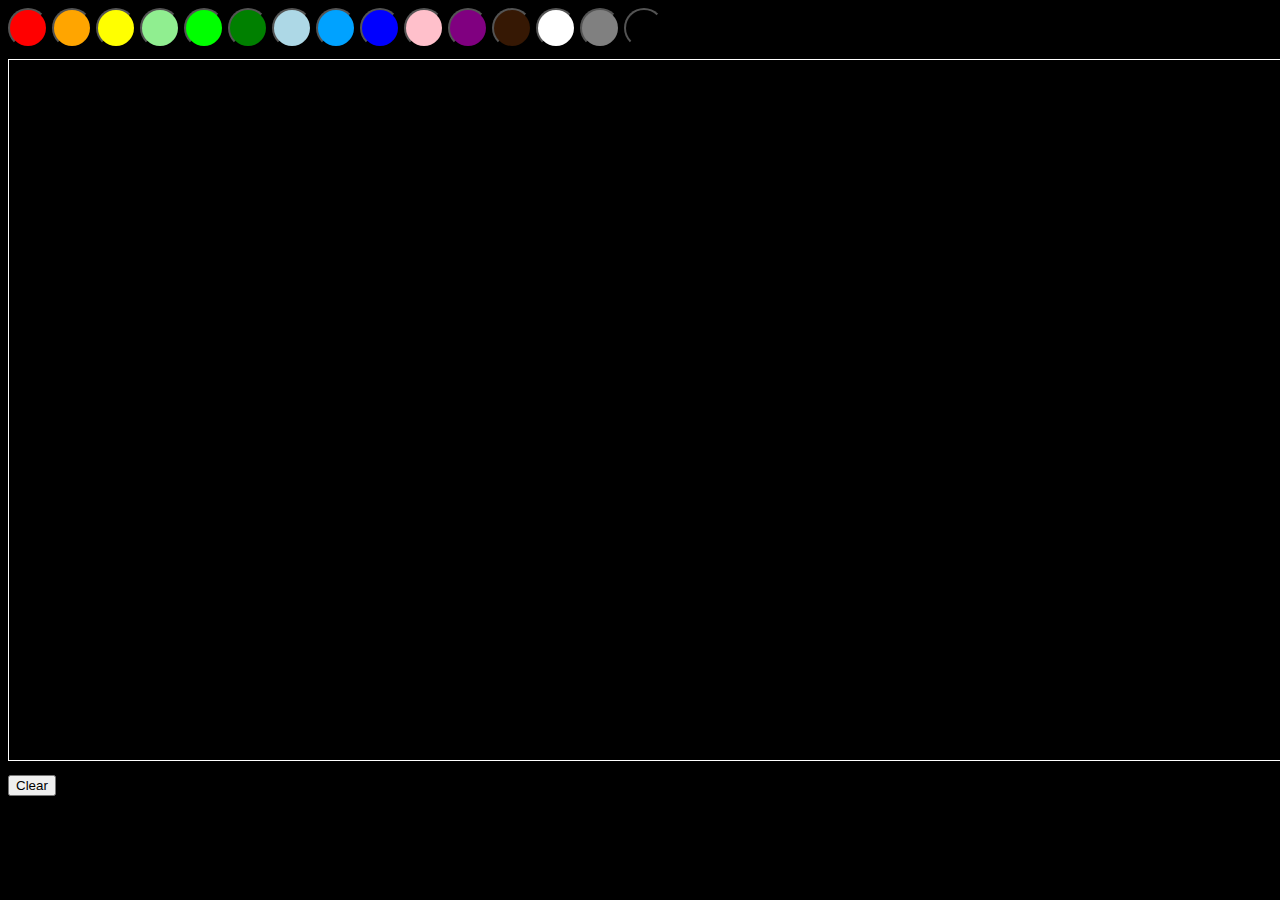
<file: Drawing.html>
<!DOCTYPE HTML>
<html>
    <head>
        <link rel="stylesheet" href="css/Drawing.css">
        <script src="Drawing.js"></script>
    </head>
    <body>
        <div id='colors'>
            <button id='red' onclick='changeColor("red")' ontouchstart='changeColor("red")'></button>
            <button id='orange' onclick='changeColor("orange")' ontouchstart='changeColor("orange")'></button>
            <button id='yellow' onclick='changeColor("yellow")' ontouchstart='changeColor("yellow")'></button>
            <button id='lightgreen' onclick='changeColor("lightgreen")' ontouchstart='changeColor("lightgreen")'></button>
            <button id='lime' onclick='changeColor("lime")' ontouchstart='changeColor("lime")'></button>
            <button id='green' onclick='changeColor("green")' ontouchstart='changeColor("green")'></button>
            <button id='lightblue' onclick='changeColor("lightblue")' ontouchstart='changeColor("lightblue")'></button>
            <button id='neonblue' onclick='changeColor("rgb(0, 162, 255)")' ontouchstart='changeColor("rgb(0, 162, 255)")'></button>
            <button id='blue' onclick='changeColor("blue")' ontouchstart='changeColor("blue")'></button>
            <button id='pink' onclick='changeColor("pink")' ontouchstart='changeColor("pink")'></button>
            <button id='purple' onclick='changeColor("purple")' ontouchstart='changeColor("purple")'></button>
            <button id='brown' onclick='changeColor("rgb(54,24,4)")' ontouchstart='changeColor("rgb(54,24,4)")'></button>
            <button id='white' onclick='changeColor("white")' ontouchstart='changeColor("white")'></button>
            <button id='gray' onclick='changeColor("gray")' ontouchstart='changeColor("gray")'></button>
            <button id='black' onclick='changeColor("black")' ontouchstart='changeColor("black")'></button>
        </div>
        <canvas id='canvas' width='1500' height='700'></canvas>
        <div>
            <button id="clear" onclick='clearCanvas()'>Clear</button>
        </div>
    </body>
</html>
</file>
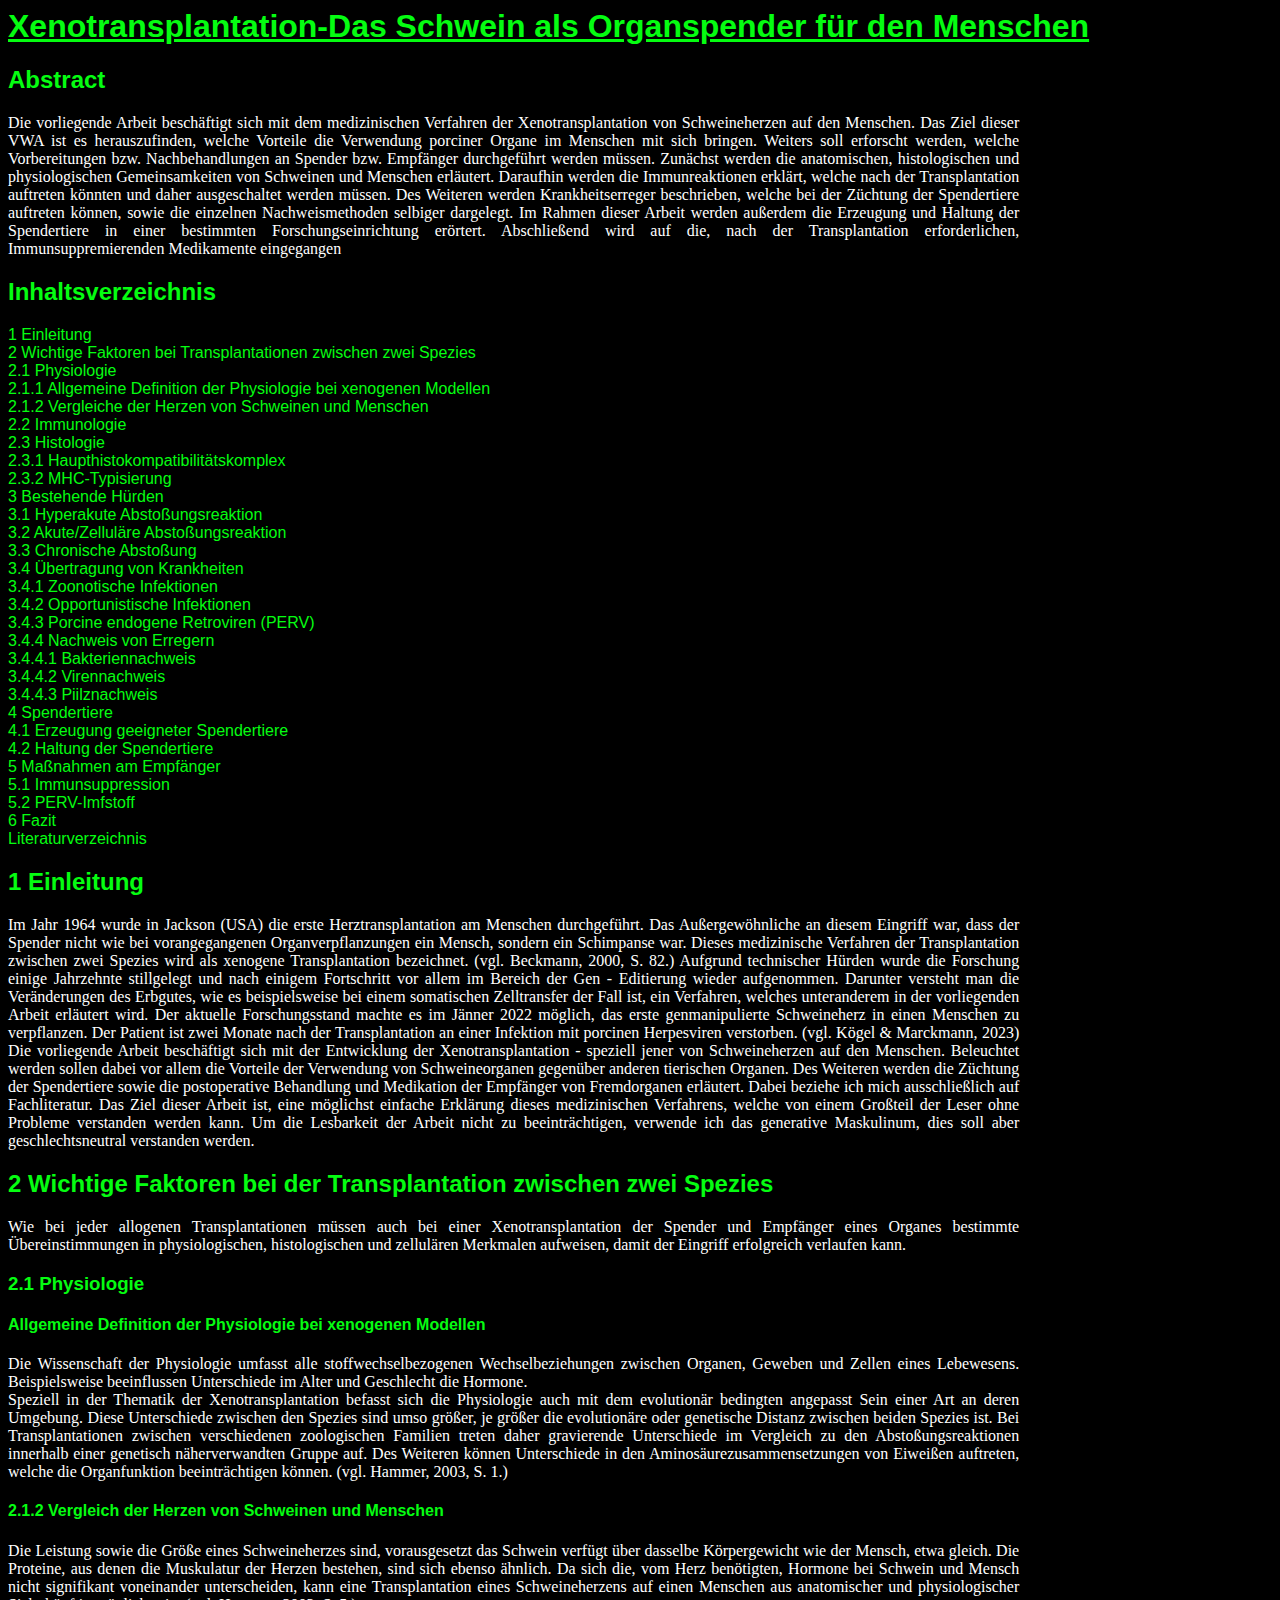
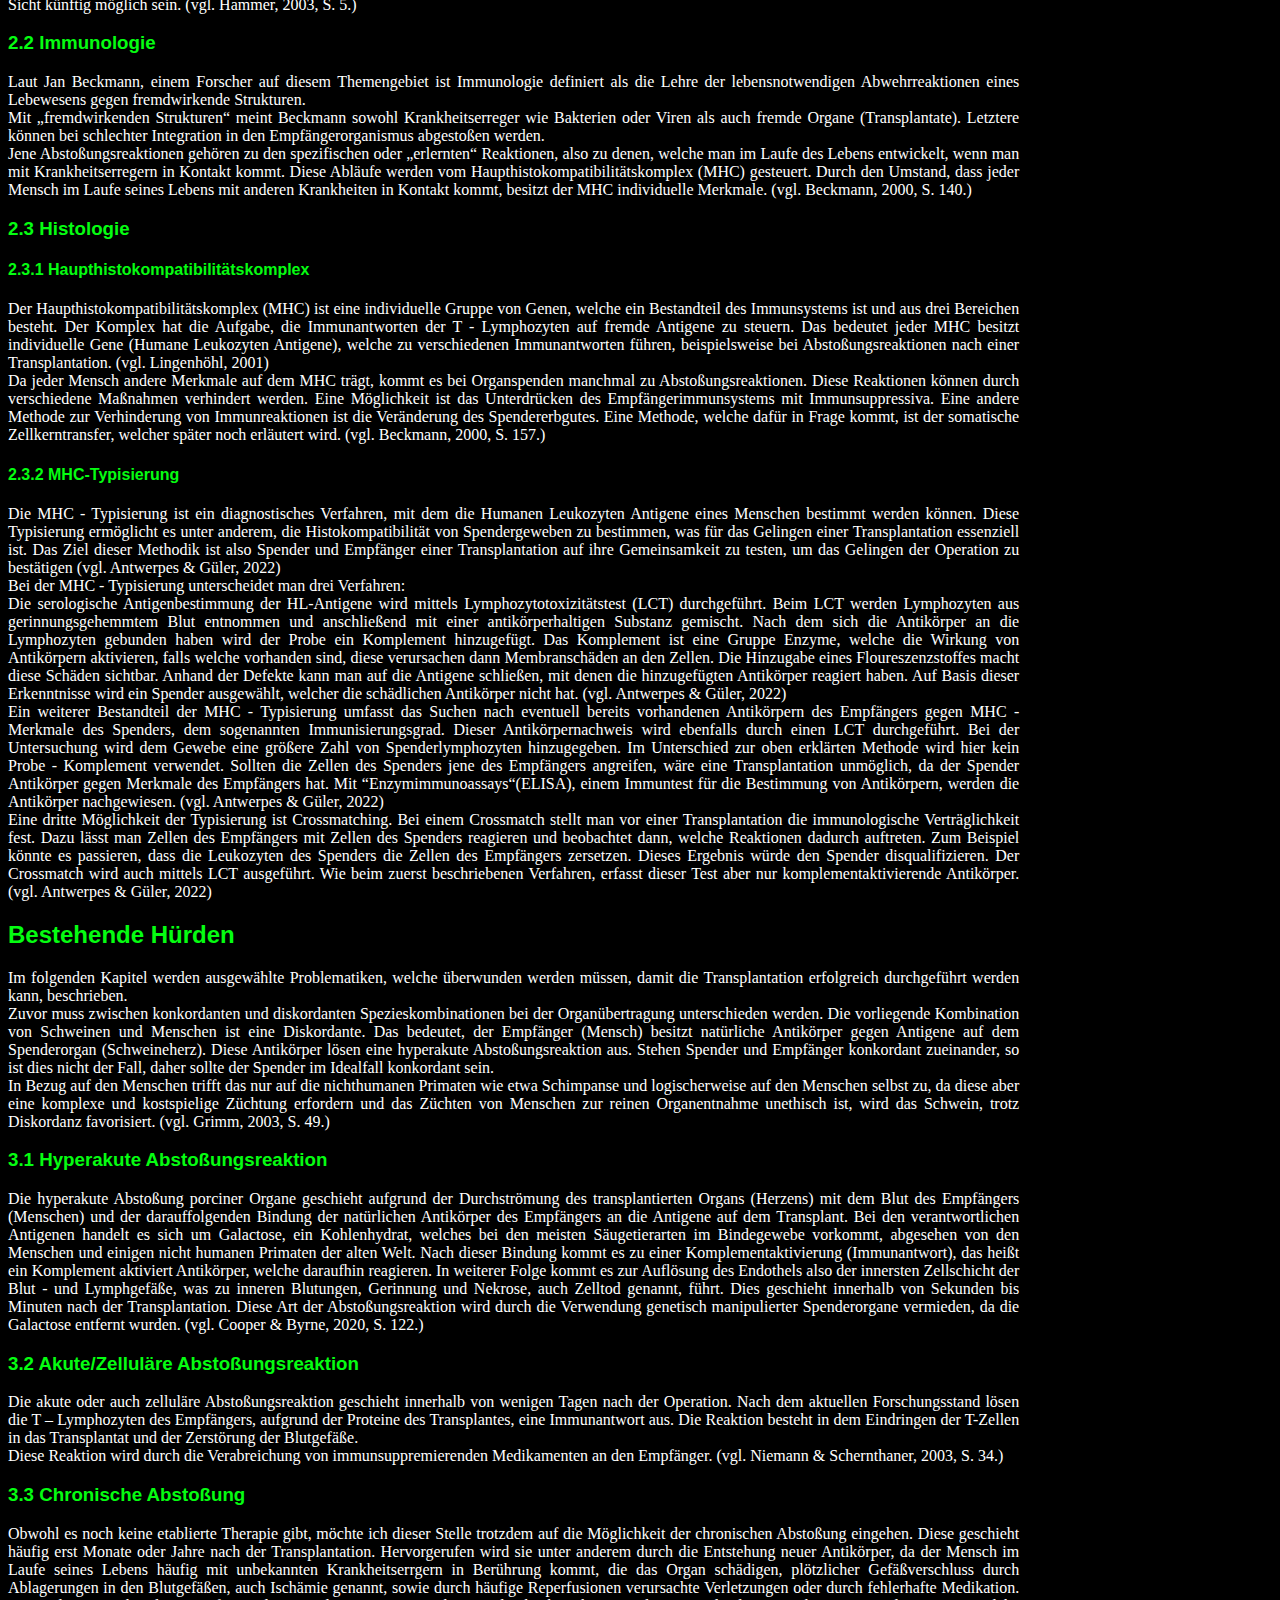
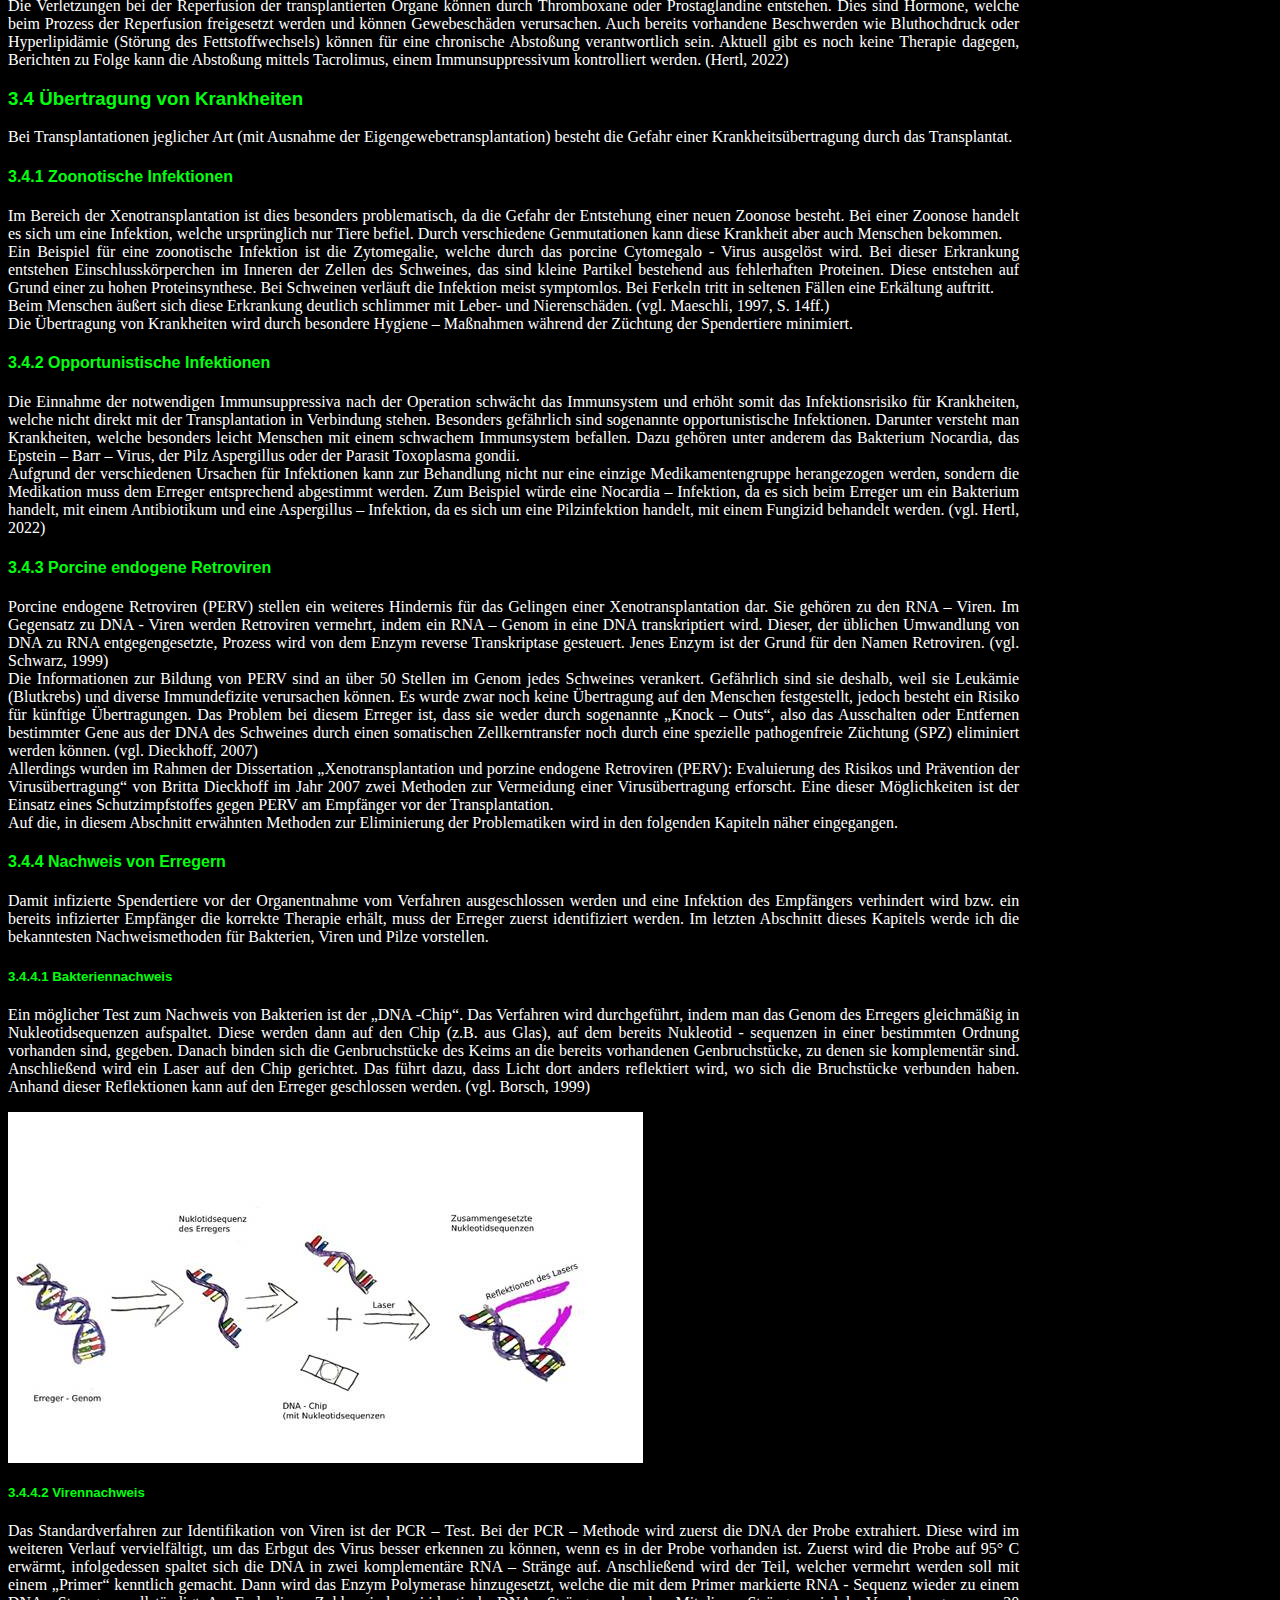
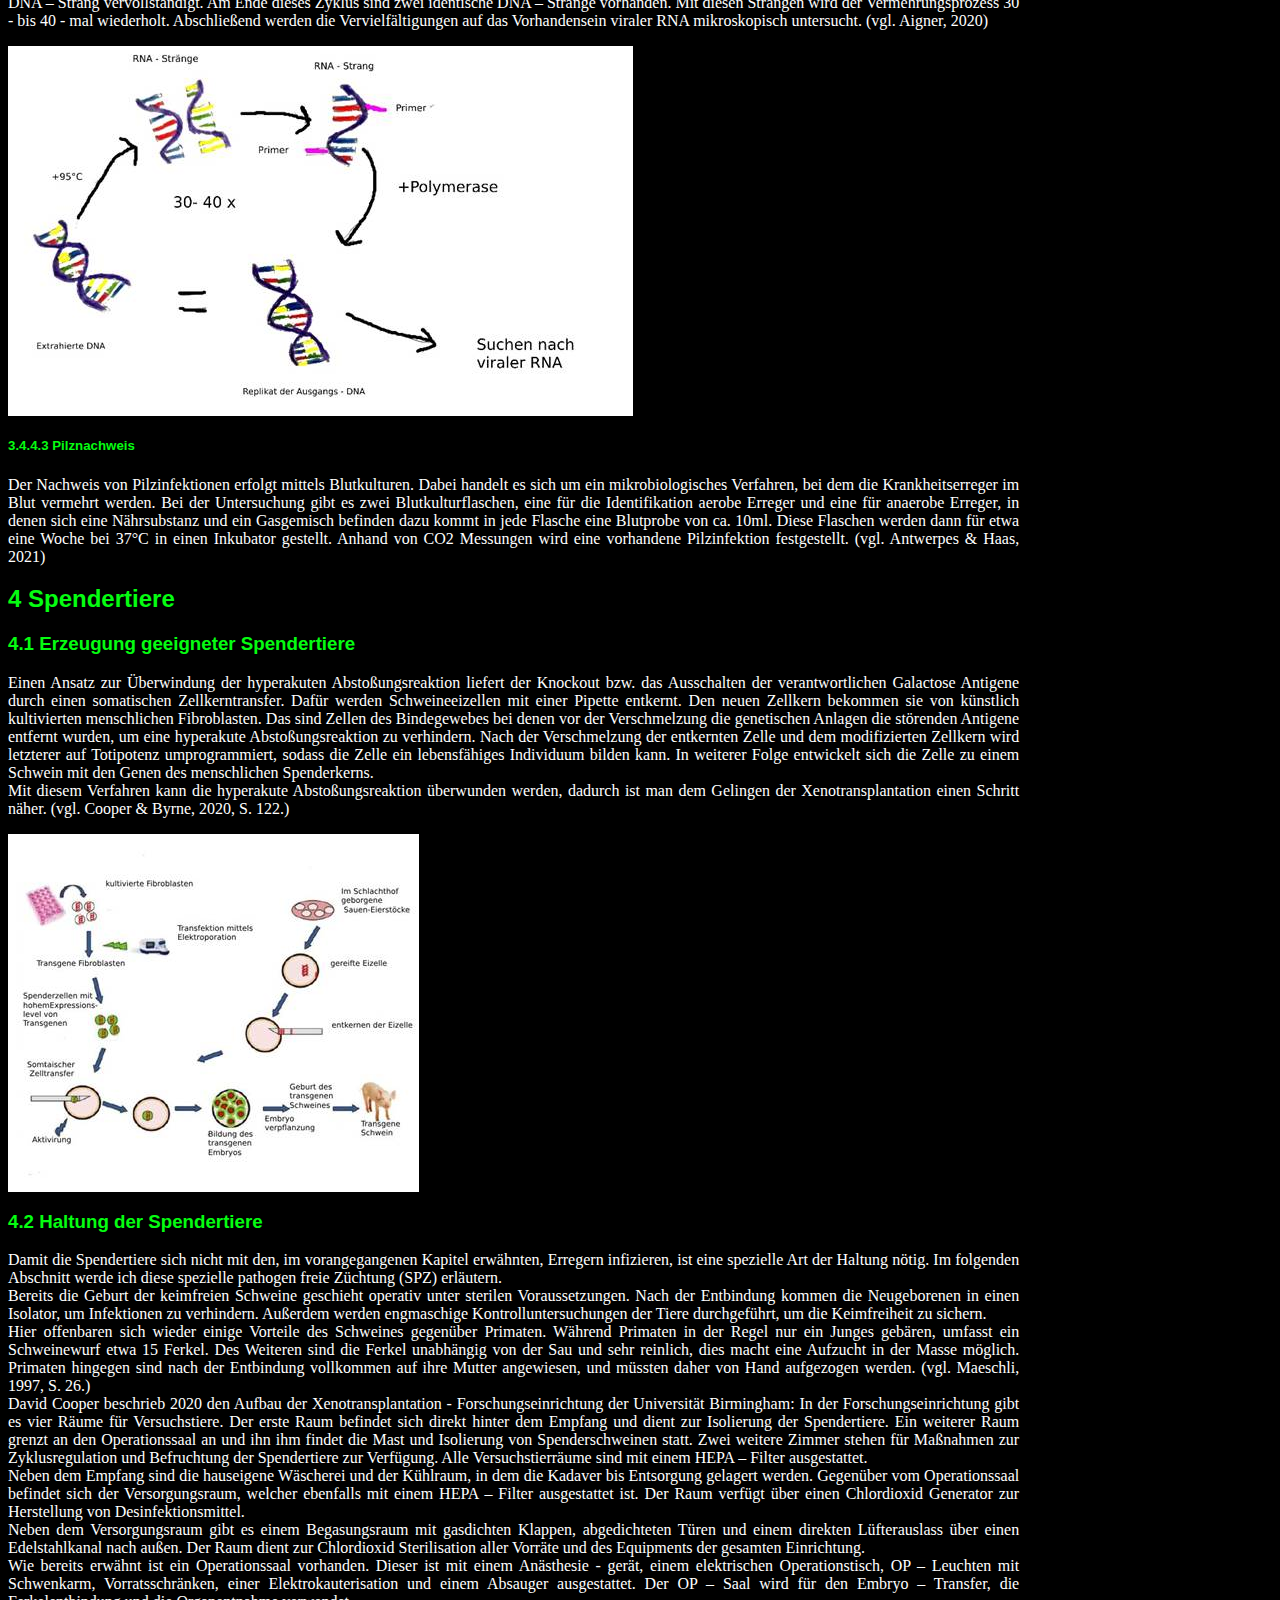
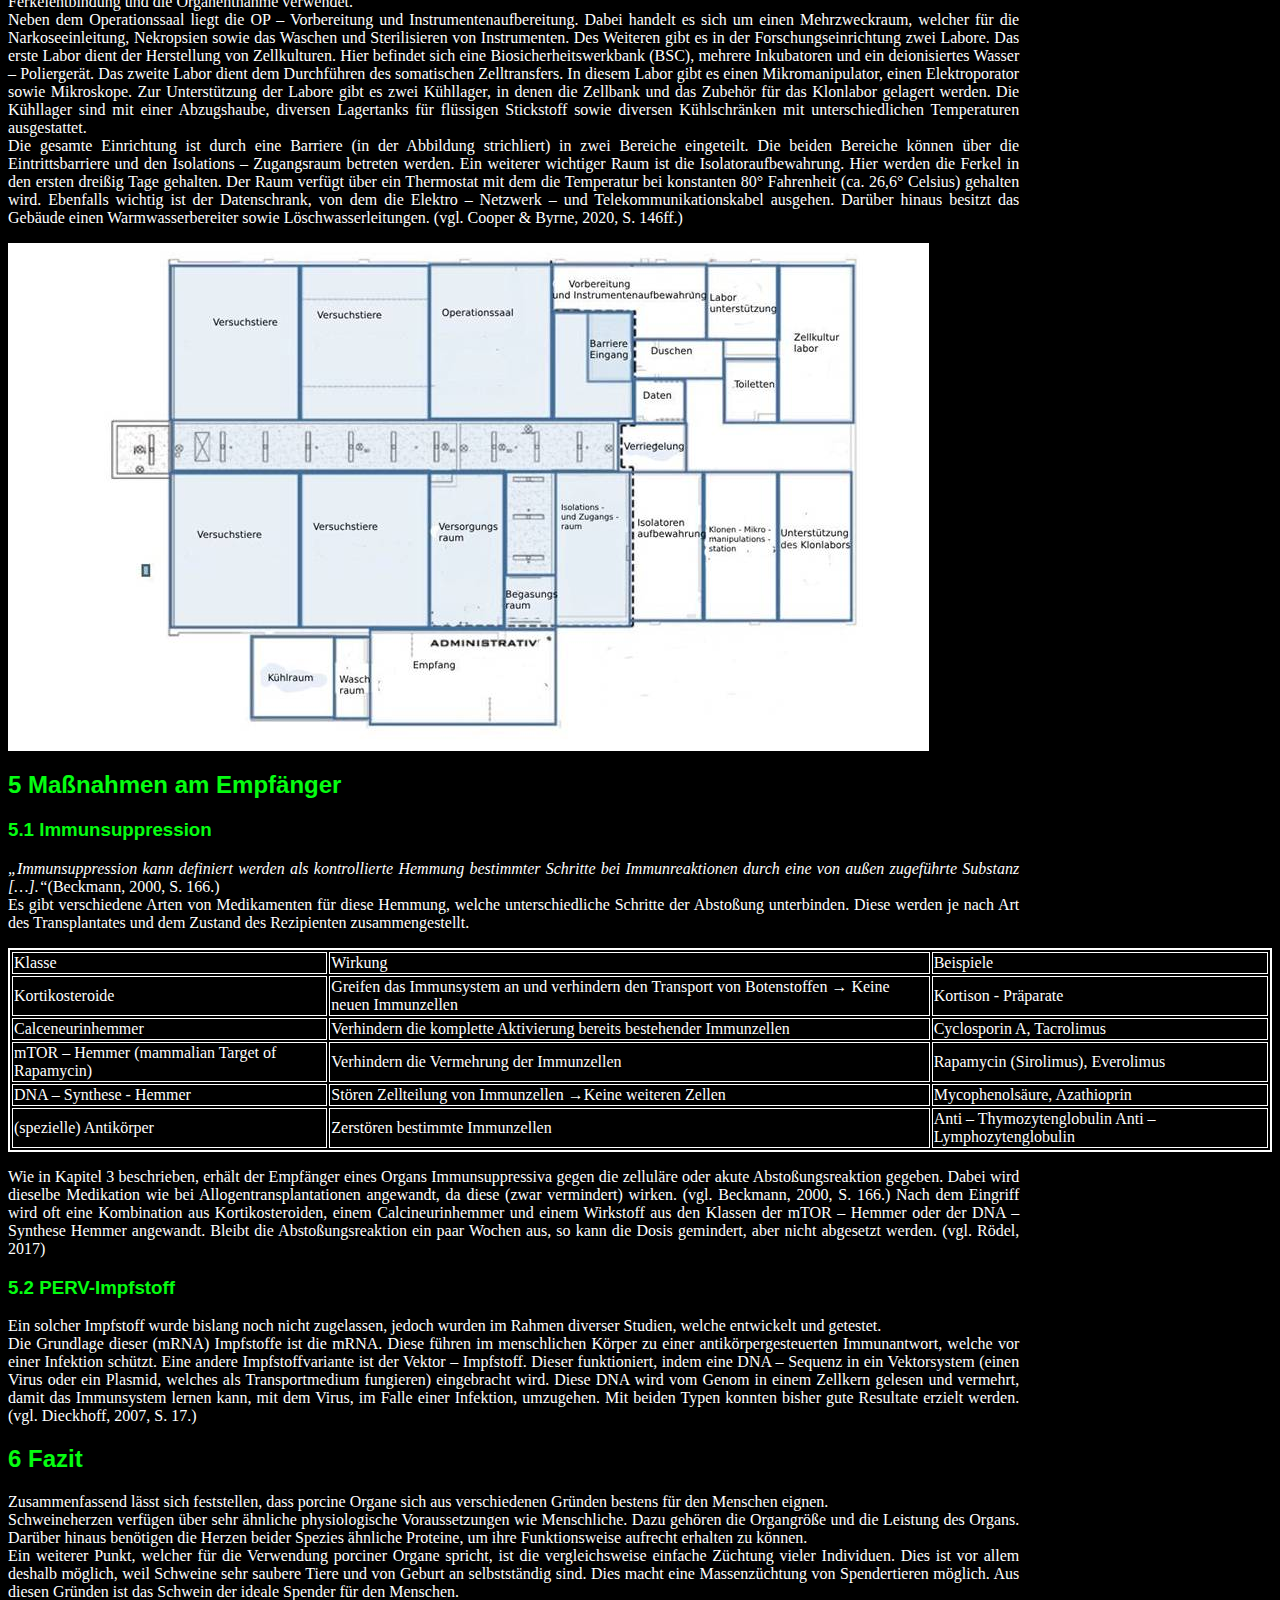
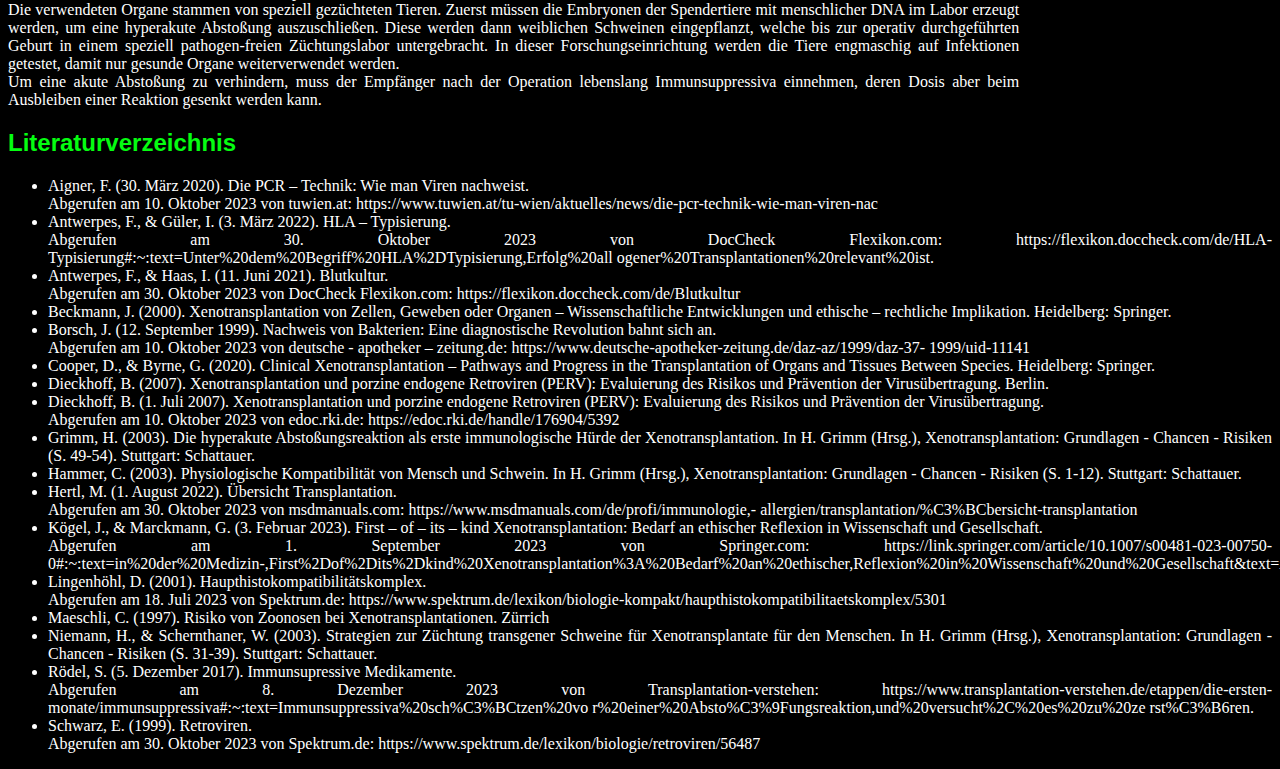
<file: my final thesis.html>
<html>
    <head>
        <Title>My final thesis</Title>
        <meta http-equiv="Content-Type" content="text/html;charset=UTF-8">
        <link rel="stylesheet" href="css/My final thesis.css">
    </head>
    <h1>Xenotransplantation-Das Schwein als Organspender für den Menschen</h1>
    <h2>Abstract</h2>
    <p>Die vorliegende Arbeit beschäftigt sich mit dem medizinischen Verfahren der 
        Xenotransplantation von Schweineherzen auf den Menschen.
        Das Ziel dieser VWA ist es herauszufinden, welche Vorteile die Verwendung porciner 
        Organe im Menschen mit sich bringen. Weiters soll erforscht werden, welche 
        Vorbereitungen bzw. Nachbehandlungen an Spender bzw. Empfänger durchgeführt 
        werden müssen.
        Zunächst werden die anatomischen, histologischen und physiologischen 
        Gemeinsamkeiten von Schweinen und Menschen erläutert.
        Daraufhin werden die Immunreaktionen erklärt, welche nach der Transplantation 
        auftreten könnten und daher ausgeschaltet werden müssen.
        Des Weiteren werden Krankheitserreger beschrieben, welche bei der Züchtung der 
        Spendertiere auftreten können, sowie die einzelnen Nachweismethoden selbiger
        dargelegt.
        Im Rahmen dieser Arbeit werden außerdem die Erzeugung und Haltung der Spendertiere 
        in einer bestimmten Forschungseinrichtung erörtert.
        Abschließend wird auf die, nach der Transplantation erforderlichen, 
        Immunsuppremierenden Medikamente eingegangen</p>
        <nav>
            <h2>Inhaltsverzeichnis</h2>
            <a href="#1">1 Einleitung</a><br>
            <a href="#2">2 Wichtige Faktoren bei Transplantationen zwischen zwei Spezies</a><br>
            <a href="#2.1">2.1 Physiologie</a><br>
            <a href="#2.1.1">2.1.1 Allgemeine Definition der Physiologie bei xenogenen Modellen</a><br>
            <a href="#2.1.2">2.1.2 Vergleiche der Herzen von Schweinen und Menschen</a><br>
            <a href="#2.2">2.2 Immunologie</a><br>
            <a href="#2.3">2.3 Histologie</a><br>
            <a href="#2.3.1">2.3.1 Haupthistokompatibilitätskomplex</a><br>
            <a href="#2.3.2">2.3.2 MHC-Typisierung</a><br>
            <a href="#3">3 Bestehende Hürden</a><br>
            <a href="#3.1">3.1 Hyperakute Abstoßungsreaktion</a><br>
            <a href="#3.2">3.2 Akute/Zelluläre Abstoßungsreaktion</a><br>
            <a href="#3.3">3.3 Chronische Abstoßung</a><br>
            <a href="#3.4">3.4 Übertragung von Krankheiten</a><br>
            <a href="#3.4.1">3.4.1 Zoonotische Infektionen</a><br>
            <a href="#3.4.2">3.4.2 Opportunistische Infektionen</a><br>
            <a href="#3.4.3">3.4.3 Porcine endogene Retroviren (PERV)</a><br>
            <a href="#3.4.4">3.4.4 Nachweis von Erregern</a><br>
            <a href="#3.4.4.1">3.4.4.1 Bakteriennachweis</a><br>
            <a href="#3.4.4.2">3.4.4.2 Virennachweis</a><br>
            <a href="#3.4.4.3">3.4.4.3 Piilznachweis</a><br>
            <a href="#4">4 Spendertiere</a><br>
            <a href="#4.1">4.1 Erzeugung geeigneter Spendertiere</a><br>
            <a href="#4.2">4.2 Haltung der Spendertiere</a><br>
            <a href="#5">5 Maßnahmen am Empfänger</a><br>
            <a href="#5.1">5.1 Immunsuppression</a><br>
            <a href="#5.2">5.2 PERV-Imfstoff</a><br>
            <a href="#6">6 Fazit</a><br>
            <a href="#7">Literaturverzeichnis</a>
        </nav>
        <h2 id="1">1 Einleitung</h2>
        <p>Im Jahr 1964 wurde in Jackson (USA) die erste Herztransplantation am Menschen 
            durchgeführt. Das Außergewöhnliche an diesem Eingriff war, dass der Spender nicht wie 
            bei vorangegangenen Organverpflanzungen ein Mensch, sondern ein Schimpanse war. 
            Dieses medizinische Verfahren der Transplantation zwischen zwei Spezies wird als 
            xenogene Transplantation bezeichnet. (vgl. Beckmann, 2000, S. 82.)
            Aufgrund technischer Hürden wurde die Forschung einige Jahrzehnte stillgelegt und nach 
            einigem Fortschritt vor allem im Bereich der Gen - Editierung wieder aufgenommen. 
            Darunter versteht man die Veränderungen des Erbgutes, wie es beispielsweise bei einem 
            somatischen Zelltransfer der Fall ist, ein Verfahren, welches unteranderem in der 
            vorliegenden Arbeit erläutert wird.
            Der aktuelle Forschungsstand machte es im Jänner 2022 möglich, das erste 
            genmanipulierte Schweineherz in einen Menschen zu verpflanzen. Der Patient ist zwei 
            Monate nach der Transplantation an einer Infektion mit porcinen Herpesviren verstorben. 
            (vgl. Kögel & Marckmann, 2023)
            Die vorliegende Arbeit beschäftigt sich mit der Entwicklung der Xenotransplantation -
            speziell jener von Schweineherzen auf den Menschen. Beleuchtet werden sollen dabei vor 
            allem die Vorteile der Verwendung von Schweineorganen gegenüber anderen tierischen 
            Organen.
            Des Weiteren werden die Züchtung der Spendertiere sowie die postoperative Behandlung 
            und Medikation der Empfänger von Fremdorganen erläutert. Dabei beziehe ich mich 
            ausschließlich auf Fachliteratur.
            Das Ziel dieser Arbeit ist, eine möglichst einfache Erklärung dieses medizinischen 
            Verfahrens, welche von einem Großteil der Leser ohne Probleme verstanden werden 
            kann.
            Um die Lesbarkeit der Arbeit nicht zu beeinträchtigen, verwende ich das generative 
            Maskulinum, dies soll aber geschlechtsneutral verstanden werden.</p>
        <h2 id="2">2 Wichtige Faktoren bei der Transplantation zwischen zwei Spezies</h2>
        <p>Wie bei jeder allogenen Transplantationen müssen auch bei einer Xenotransplantation der 
            Spender und Empfänger eines Organes bestimmte Übereinstimmungen in 
            physiologischen, histologischen und zellulären Merkmalen aufweisen, damit der Eingriff 
            erfolgreich verlaufen kann.</p>
            <h3 id="2.1">2.1 Physiologie</h3>
              <h4 id="2.1.1">Allgemeine Definition der Physiologie bei xenogenen Modellen</h4>
                <p>Die Wissenschaft der Physiologie umfasst alle stoffwechselbezogenen 
                Wechselbeziehungen zwischen Organen, Geweben und Zellen eines Lebewesens. 
                Beispielsweise beeinflussen Unterschiede im Alter und Geschlecht die Hormone. <br>Speziell in der Thematik der Xenotransplantation befasst sich die Physiologie auch mit 
                dem evolutionär bedingten angepasst Sein einer Art an deren Umgebung. Diese 
                Unterschiede zwischen den Spezies sind umso größer, je größer die evolutionäre oder 
                genetische Distanz zwischen beiden Spezies ist. Bei Transplantationen zwischen 
                verschiedenen zoologischen Familien treten daher gravierende Unterschiede im Vergleich 
                zu den Abstoßungsreaktionen innerhalb einer genetisch näherverwandten Gruppe auf.
                Des Weiteren können Unterschiede in den Aminosäurezusammensetzungen von Eiweißen 
                auftreten, welche die Organfunktion beeinträchtigen können. (vgl. Hammer, 2003, S. 1.)
                </p>
              <h4 id="2.1.2">2.1.2 Vergleich der Herzen von Schweinen und Menschen</h4>
                <p>Die Leistung sowie die Größe eines Schweineherzes sind, vorausgesetzt das Schwein 
                verfügt über dasselbe Körpergewicht wie der Mensch, etwa gleich. Die Proteine, aus 
                denen die Muskulatur der Herzen bestehen, sind sich ebenso ähnlich. Da sich die, vom 
                Herz benötigten, Hormone bei Schwein und Mensch nicht signifikant voneinander 
                unterscheiden, kann eine Transplantation eines Schweineherzens auf einen Menschen aus 
                anatomischer und physiologischer Sicht künftig möglich sein. (vgl. Hammer, 2003, S. 5.)</p>
            <h3 id="2.2">2.2 Immunologie</h3>
                <p>Laut Jan Beckmann, einem Forscher auf diesem Themengebiet ist Immunologie definiert 
                    als die Lehre der lebensnotwendigen Abwehrreaktionen eines Lebewesens gegen 
                    fremdwirkende Strukturen. <br>
                    Mit „fremdwirkenden Strukturen“ meint Beckmann sowohl Krankheitserreger wie 
                    Bakterien oder Viren als auch fremde Organe (Transplantate). Letztere können bei 
                    schlechter Integration in den Empfängerorganismus abgestoßen werden. <br>
                    Jene Abstoßungsreaktionen gehören zu den spezifischen oder „erlernten“ Reaktionen,
                    also zu denen, welche man im Laufe des Lebens entwickelt, wenn man mit 
                    Krankheitserregern in Kontakt kommt. Diese Abläufe werden vom 
                    Haupthistokompatibilitätskomplex (MHC) gesteuert. Durch den Umstand, dass jeder 
                    Mensch im Laufe seines Lebens mit anderen Krankheiten in Kontakt kommt, besitzt der 
                    MHC individuelle Merkmale. (vgl. Beckmann, 2000, S. 140.)</p>
            <h3 id="2.3">2.3 Histologie</h3>
            <h4 id="2.3.1">2.3.1 Haupthistokompatibilitätskomplex</h4>
            <p>Der Haupthistokompatibilitätskomplex (MHC) ist eine individuelle Gruppe von Genen, 
                welche ein Bestandteil des Immunsystems ist und aus drei Bereichen besteht. Der 
                Komplex hat die Aufgabe, die Immunantworten der T - Lymphozyten auf fremde Antigene 
                zu steuern. Das bedeutet jeder MHC besitzt individuelle Gene (Humane Leukozyten 
                Antigene), welche zu verschiedenen Immunantworten führen, beispielsweise bei 
                Abstoßungsreaktionen nach einer Transplantation. (vgl. Lingenhöhl, 2001) <br>
                Da jeder Mensch andere Merkmale auf dem MHC trägt, kommt es bei Organspenden 
                manchmal zu Abstoßungsreaktionen. Diese Reaktionen können durch verschiedene 
                Maßnahmen verhindert werden. Eine Möglichkeit ist das Unterdrücken des 
                Empfängerimmunsystems mit Immunsuppressiva. Eine andere Methode zur Verhinderung 
                von Immunreaktionen ist die Veränderung des Spendererbgutes. Eine Methode, welche 
                dafür in Frage kommt, ist der somatische Zellkerntransfer, welcher später noch erläutert 
                wird. (vgl. Beckmann, 2000, S. 157.)</p>
            <h4 id="2.3.2">2.3.2 MHC-Typisierung</h4>
            <p>Die MHC - Typisierung ist ein diagnostisches Verfahren, mit dem die Humanen Leukozyten 
                Antigene eines Menschen bestimmt werden können. Diese Typisierung ermöglicht es 
                unter anderem, die Histokompatibilität von Spendergeweben zu bestimmen, was für das 
                Gelingen einer Transplantation essenziell ist. Das Ziel dieser Methodik ist also Spender und 
                Empfänger einer Transplantation auf ihre Gemeinsamkeit zu testen, um das Gelingen der 
                Operation zu bestätigen (vgl. Antwerpes & Güler, 2022) <br>
                Bei der MHC - Typisierung unterscheidet man drei Verfahren: <br>
                Die serologische Antigenbestimmung der HL-Antigene wird mittels 
                Lymphozytotoxizitätstest (LCT) durchgeführt. Beim LCT werden Lymphozyten aus 
                gerinnungsgehemmtem Blut entnommen und anschließend mit einer antikörperhaltigen 
                Substanz gemischt. Nach dem sich die Antikörper an die Lymphozyten gebunden haben 
                wird der Probe ein Komplement hinzugefügt. Das Komplement ist eine Gruppe Enzyme, 
                welche die Wirkung von Antikörpern aktivieren, falls welche vorhanden sind, diese 
                verursachen dann Membranschäden an den Zellen. Die Hinzugabe eines 
                Floureszenzstoffes macht diese Schäden sichtbar. Anhand der Defekte kann man auf die 
                Antigene schließen, mit denen die hinzugefügten Antikörper reagiert haben. Auf Basis 
                dieser Erkenntnisse wird ein Spender ausgewählt, welcher die schädlichen Antikörper 
                nicht hat. (vgl. Antwerpes & Güler, 2022) <br>
                Ein weiterer Bestandteil der MHC - Typisierung umfasst das Suchen nach eventuell bereits 
                vorhandenen Antikörpern des Empfängers gegen MHC - Merkmale des Spenders, dem 
                sogenannten Immunisierungsgrad. Dieser Antikörpernachweis wird ebenfalls durch einen 
                LCT durchgeführt. Bei der Untersuchung wird dem Gewebe eine größere Zahl von 
                Spenderlymphozyten hinzugegeben. Im Unterschied zur oben erklärten Methode wird 
                hier kein Probe - Komplement verwendet. Sollten die Zellen des Spenders jene des 
                Empfängers angreifen, wäre eine Transplantation unmöglich, da der Spender Antikörper 
                gegen Merkmale des Empfängers hat. Mit “Enzymimmunoassays“(ELISA), einem 
                Immuntest für die Bestimmung von Antikörpern, werden die Antikörper nachgewiesen.
                (vgl. Antwerpes & Güler, 2022) <br>
                Eine dritte Möglichkeit der Typisierung ist Crossmatching. Bei einem Crossmatch stellt 
                man vor einer Transplantation die immunologische Verträglichkeit fest. Dazu lässt man 
                Zellen des Empfängers mit Zellen des Spenders reagieren und beobachtet dann, welche
                Reaktionen dadurch auftreten. Zum Beispiel könnte es passieren, dass die Leukozyten des 
                Spenders die Zellen des Empfängers zersetzen. Dieses Ergebnis würde den Spender 
                disqualifizieren. Der Crossmatch wird auch mittels LCT ausgeführt. Wie beim zuerst 
                beschriebenen Verfahren, erfasst dieser Test aber nur komplementaktivierende 
                Antikörper. (vgl. Antwerpes & Güler, 2022)</p>
            <h2 id="3">Bestehende Hürden</h2>
            <p>Im folgenden Kapitel werden ausgewählte Problematiken, welche überwunden werden 
                müssen, damit die Transplantation erfolgreich durchgeführt werden kann, beschrieben. <br>
                Zuvor muss zwischen konkordanten und diskordanten Spezieskombinationen bei der 
                Organübertragung unterschieden werden. Die vorliegende Kombination von Schweinen 
                und Menschen ist eine Diskordante. Das bedeutet, der Empfänger (Mensch) besitzt 
                natürliche Antikörper gegen Antigene auf dem Spenderorgan (Schweineherz). Diese 
                Antikörper lösen eine hyperakute Abstoßungsreaktion aus. Stehen Spender und 
                Empfänger konkordant zueinander, so ist dies nicht der Fall, daher sollte der Spender im 
                Idealfall konkordant sein. <br>
                In Bezug auf den Menschen trifft das nur auf die nichthumanen Primaten wie etwa 
                Schimpanse und logischerweise auf den Menschen selbst zu, da diese aber eine komplexe 
                und kostspielige Züchtung erfordern und das Züchten von Menschen zur reinen 
                Organentnahme unethisch ist, wird das Schwein, trotz Diskordanz favorisiert.
                (vgl. Grimm, 2003, S. 49.)</p>
                    <h3 id="3.1">3.1 Hyperakute Abstoßungsreaktion</h3>
                    <p>Die hyperakute Abstoßung porciner Organe geschieht aufgrund der Durchströmung des 
                        transplantierten Organs (Herzens) mit dem Blut des Empfängers (Menschen) und der 
                        darauffolgenden Bindung der natürlichen Antikörper des Empfängers an die Antigene auf 
                        dem Transplant. Bei den verantwortlichen Antigenen handelt es sich um Galactose, ein 
                        Kohlenhydrat, welches bei den meisten Säugetierarten im Bindegewebe vorkommt, 
                        abgesehen von den Menschen und einigen nicht humanen Primaten der alten Welt. Nach 
                        dieser Bindung kommt es zu einer Komplementaktivierung (Immunantwort), das heißt ein 
                        Komplement aktiviert Antikörper, welche daraufhin reagieren. In weiterer Folge kommt es 
                        zur Auflösung des Endothels also der innersten Zellschicht der Blut - und Lymphgefäße, 
                        was zu inneren Blutungen, Gerinnung und Nekrose, auch Zelltod genannt, führt. Dies 
                        geschieht innerhalb von Sekunden bis Minuten nach der Transplantation.
                        Diese Art der Abstoßungsreaktion wird durch die Verwendung genetisch manipulierter 
                        Spenderorgane vermieden, da die Galactose entfernt wurden.
                        (vgl. Cooper & Byrne, 2020, S. 122.)
                        </p>
                    <h3 id="3.2">3.2 Akute/Zelluläre Abstoßungsreaktion</h3>
                    <p>Die akute oder auch zelluläre Abstoßungsreaktion geschieht innerhalb von wenigen Tagen 
                        nach der Operation. Nach dem aktuellen Forschungsstand lösen die T – Lymphozyten des 
                        Empfängers, aufgrund der Proteine des Transplantes, eine Immunantwort aus. Die 
                        Reaktion besteht in dem Eindringen der T-Zellen in das Transplantat und der Zerstörung 
                        der Blutgefäße. <br>
                        Diese Reaktion wird durch die Verabreichung von immunsuppremierenden 
                        Medikamenten an den Empfänger. (vgl. Niemann & Schernthaner, 2003, S. 34.)
                        </p>
                    <h3 id="3.3">3.3 Chronische Abstoßung</h3>
                    <p>Obwohl es noch keine etablierte Therapie gibt, möchte ich dieser Stelle trotzdem auf die 
                        Möglichkeit der chronischen Abstoßung eingehen. Diese geschieht häufig erst Monate 
                        oder Jahre nach der Transplantation. Hervorgerufen wird sie unter anderem durch die 
                        Entstehung neuer Antikörper, da der Mensch im Laufe seines Lebens häufig mit 
                        unbekannten Krankheitserrgern in Berührung kommt, die das Organ schädigen, plötzlicher 
                        Gefäßverschluss durch Ablagerungen in den Blutgefäßen, auch Ischämie genannt, sowie 
                        durch häufige Reperfusionen verursachte Verletzungen oder durch fehlerhafte 
                        Medikation. Die Verletzungen bei der Reperfusion der transplantierten Organe können 
                        durch Thromboxane oder Prostaglandine entstehen. Dies sind Hormone, welche beim 
                        Prozess der Reperfusion freigesetzt werden und können Gewebeschäden verursachen. 
                        Auch bereits vorhandene Beschwerden wie Bluthochdruck oder Hyperlipidämie (Störung 
                        des Fettstoffwechsels) können für eine chronische Abstoßung verantwortlich sein.
                        Aktuell gibt es noch keine Therapie dagegen, Berichten zu Folge kann die Abstoßung 
                        mittels Tacrolimus, einem Immunsuppressivum kontrolliert werden. (Hertl, 2022)
                        </p>
                    <h3 id="3.4">3.4 Übertragung von Krankheiten</h3>
                    <p>Bei Transplantationen jeglicher Art (mit Ausnahme der Eigengewebetransplantation) 
                        besteht die Gefahr einer Krankheitsübertragung durch das Transplantat.</p>
                        <h4 id="3.4.1">3.4.1 Zoonotische Infektionen</h4>
                        <p>Im Bereich der Xenotransplantation ist dies besonders problematisch, da die Gefahr der 
                            Entstehung einer neuen Zoonose besteht. Bei einer Zoonose handelt es sich um eine 
                            Infektion, welche ursprünglich nur Tiere befiel. Durch verschiedene Genmutationen kann 
                            diese Krankheit aber auch Menschen bekommen. <br>
                            Ein Beispiel für eine zoonotische Infektion ist die Zytomegalie, welche durch das porcine 
                            Cytomegalo - Virus ausgelöst wird. Bei dieser Erkrankung entstehen Einschlusskörperchen 
                            im Inneren der Zellen des Schweines, das sind kleine Partikel bestehend aus fehlerhaften 
                            Proteinen. Diese entstehen auf Grund einer zu hohen Proteinsynthese. Bei Schweinen 
                            verläuft die Infektion meist symptomlos. Bei Ferkeln tritt in seltenen Fällen eine Erkältung 
                            auftritt. <br>
                            Beim Menschen äußert sich diese Erkrankung deutlich schlimmer mit Leber- und 
                            Nierenschäden. (vgl. Maeschli, 1997, S. 14ff.) <br>
                            Die Übertragung von Krankheiten wird durch besondere Hygiene – Maßnahmen während 
                            der Züchtung der Spendertiere minimiert. </p>
                        <h4 id="3.4.2">3.4.2 Opportunistische Infektionen</h4>
                        <p>Die Einnahme der notwendigen Immunsuppressiva nach der Operation schwächt das 
                            Immunsystem und erhöht somit das Infektionsrisiko für Krankheiten, welche nicht direkt 
                            mit der Transplantation in Verbindung stehen. Besonders gefährlich sind sogenannte 
                            opportunistische Infektionen. Darunter versteht man Krankheiten, welche besonders 
                            leicht Menschen mit einem schwachem Immunsystem befallen. Dazu gehören unter 
                            anderem das Bakterium Nocardia, das Epstein – Barr – Virus, der Pilz Aspergillus oder der 
                            Parasit Toxoplasma gondii. <br>
                            Aufgrund der verschiedenen Ursachen für Infektionen kann zur Behandlung nicht nur eine 
                            einzige Medikamentengruppe herangezogen werden, sondern die Medikation muss dem 
                            Erreger entsprechend abgestimmt werden. Zum Beispiel würde eine Nocardia – Infektion, 
                            da es sich beim Erreger um ein Bakterium handelt, mit einem Antibiotikum und eine 
                            Aspergillus – Infektion, da es sich um eine Pilzinfektion handelt, mit einem Fungizid 
                            behandelt werden. (vgl. Hertl, 2022)</p>
                        <h4 id="3.4.3">3.4.3 Porcine endogene Retroviren</h4>
                        <p>Porcine endogene Retroviren (PERV) stellen ein weiteres Hindernis für das Gelingen einer 
                            Xenotransplantation dar. Sie gehören zu den RNA – Viren. Im Gegensatz zu DNA - Viren 
                            werden Retroviren vermehrt, indem ein RNA – Genom in eine DNA transkriptiert wird.
                            Dieser, der üblichen Umwandlung von DNA zu RNA entgegengesetzte, Prozess wird von 
                            dem Enzym reverse Transkriptase gesteuert. Jenes Enzym ist der Grund für den Namen 
                            Retroviren. (vgl. Schwarz, 1999) <br>
                            Die Informationen zur Bildung von PERV sind an über 50 Stellen im Genom jedes 
                            Schweines verankert. Gefährlich sind sie deshalb, weil sie Leukämie (Blutkrebs) und 
                            diverse Immundefizite verursachen können. Es wurde zwar noch keine Übertragung auf 
                            den Menschen festgestellt, jedoch besteht ein Risiko für künftige Übertragungen.
                            Das Problem bei diesem Erreger ist, dass sie weder durch sogenannte „Knock – Outs“, also 
                            das Ausschalten oder Entfernen bestimmter Gene aus der DNA des Schweines durch einen 
                            somatischen Zellkerntransfer noch durch eine spezielle pathogenfreie Züchtung (SPZ) 
                            eliminiert werden können. (vgl. Dieckhoff, 2007) <br>
                            Allerdings wurden im Rahmen der Dissertation „Xenotransplantation und porzine 
                            endogene Retroviren (PERV): Evaluierung des Risikos und Prävention der 
                            Virusübertragung“ von Britta Dieckhoff im Jahr 2007 zwei Methoden zur Vermeidung 
                            einer Virusübertragung erforscht. Eine dieser Möglichkeiten ist der Einsatz eines 
                            Schutzimpfstoffes gegen PERV am Empfänger vor der Transplantation. <br>
                            Auf die, in diesem Abschnitt erwähnten Methoden zur Eliminierung der Problematiken 
                            wird in den folgenden Kapiteln näher eingegangen.
                            </p>
                        <h4 id="3.4.4">3.4.4 Nachweis von Erregern</h4>
                        <p>Damit infizierte Spendertiere vor der Organentnahme vom Verfahren ausgeschlossen 
                            werden und eine Infektion des Empfängers verhindert wird bzw. ein bereits infizierter 
                            Empfänger die korrekte Therapie erhält, muss der Erreger zuerst identifiziert werden. Im 
                            letzten Abschnitt dieses Kapitels werde ich die bekanntesten Nachweismethoden für 
                            Bakterien, Viren und Pilze vorstellen.</p>
                        <h5 id="3.4.4.1">3.4.4.1 Bakteriennachweis</h5>
                        <p>Ein möglicher Test zum Nachweis von Bakterien ist der „DNA -Chip“. Das Verfahren wird 
                            durchgeführt, indem man das Genom des Erregers gleichmäßig in Nukleotidsequenzen 
                            aufspaltet. Diese werden dann auf den Chip (z.B. aus Glas), auf dem bereits Nukleotid -
                            sequenzen in einer bestimmten Ordnung vorhanden sind, gegeben. Danach binden sich 
                            die Genbruchstücke des Keims an die bereits vorhandenen Genbruchstücke, zu denen sie 
                            komplementär sind. Anschließend wird ein Laser auf den Chip gerichtet. 
                            Das führt dazu, dass Licht dort anders reflektiert wird, wo sich die Bruchstücke verbunden 
                            haben. Anhand dieser Reflektionen kann auf den Erreger geschlossen werden.
                            (vgl. Borsch, 1999)</p>
                            <img src="Pictures/DNA-Chip.jpg" alt="DNA-Chip">
                        <h5 id="3.4.4.2">3.4.4.2 Virennachweis</h5>
                        <p>Das Standardverfahren zur Identifikation von Viren ist der PCR – Test. Bei der PCR –
                            Methode wird zuerst die DNA der Probe extrahiert. Diese wird im weiteren Verlauf 
                            vervielfältigt, um das Erbgut des Virus besser erkennen zu können, wenn es in der Probe 
                            vorhanden ist. Zuerst wird die Probe auf 95° C erwärmt, infolgedessen spaltet sich die 
                            DNA in zwei komplementäre RNA – Stränge auf. Anschließend wird der Teil, welcher 
                            vermehrt werden soll mit einem „Primer“ kenntlich gemacht. Dann wird das Enzym 
                            Polymerase hinzugesetzt, welche die mit dem Primer markierte RNA - Sequenz wieder zu 
                            einem DNA – Strang vervollständigt. Am Ende dieses Zyklus sind zwei identische DNA –
                            Stränge vorhanden. Mit diesen Strängen wird der Vermehrungsprozess 30 - bis 40 - mal 
                            wiederholt. Abschließend werden die Vervielfältigungen auf das Vorhandensein viraler 
                            RNA mikroskopisch untersucht. (vgl. Aigner, 2020)
                            </p>
                            <img src="Pictures/PCR-Test.jpg" alt="PCR-Test">
                        <h5 id="3.4.4.3">3.4.4.3 Pilznachweis</h5>
                        <p>Der Nachweis von Pilzinfektionen erfolgt mittels Blutkulturen. Dabei handelt es sich um 
                            ein mikrobiologisches Verfahren, bei dem die Krankheitserreger im Blut vermehrt werden. 
                            Bei der Untersuchung gibt es zwei Blutkulturflaschen, eine für die Identifikation aerobe 
                            Erreger und eine für anaerobe Erreger, in denen sich eine Nährsubstanz und ein 
                            Gasgemisch befinden dazu kommt in jede Flasche eine Blutprobe von ca. 10ml. Diese 
                            Flaschen werden dann für etwa eine Woche bei 37°C in einen Inkubator gestellt. Anhand 
                            von CO2 Messungen wird eine vorhandene Pilzinfektion festgestellt.
                            (vgl. Antwerpes & Haas, 2021)
                            </p>
                        <h2 id="4">4 Spendertiere</h2>
                        <h3 id="4.1">4.1 Erzeugung geeigneter Spendertiere</h3>
                        <p>Einen Ansatz zur Überwindung der hyperakuten Abstoßungsreaktion liefert der Knockout 
                            bzw. das Ausschalten der verantwortlichen Galactose Antigene durch einen somatischen 
                            Zellkerntransfer. Dafür werden Schweineeizellen mit einer Pipette entkernt. Den neuen 
                            Zellkern bekommen sie von künstlich kultivierten menschlichen Fibroblasten. Das sind 
                            Zellen des Bindegewebes bei denen vor der Verschmelzung die genetischen Anlagen die
                            störenden Antigene entfernt wurden, um eine hyperakute Abstoßungsreaktion zu 
                            verhindern. Nach der Verschmelzung der entkernten Zelle und dem modifizierten Zellkern 
                            wird letzterer auf Totipotenz umprogrammiert, sodass die Zelle ein lebensfähiges 
                            Individuum bilden kann. In weiterer Folge entwickelt sich die Zelle zu einem Schwein mit 
                            den Genen des menschlichen Spenderkerns. <br>
                            Mit diesem Verfahren kann die hyperakute Abstoßungsreaktion überwunden werden, 
                            dadurch ist man dem Gelingen der Xenotransplantation einen Schritt näher.
                            (vgl. Cooper & Byrne, 2020, S. 122.)</p>
                            <img src="Pictures/Zellkerntransfer.jpg" alt="Zellkerntransfer">
                            <h3 id="4.2">4.2 Haltung der Spendertiere</h3>
                            <p>
                            Damit die Spendertiere sich nicht mit den, im vorangegangenen Kapitel erwähnten, 
                            Erregern infizieren, ist eine spezielle Art der Haltung nötig. Im folgenden Abschnitt werde 
                            ich diese spezielle pathogen freie Züchtung (SPZ) erläutern. <br>
                            Bereits die Geburt der keimfreien Schweine geschieht operativ unter sterilen 
                            Voraussetzungen. Nach der Entbindung kommen die Neugeborenen in einen Isolator, um 
                            Infektionen zu verhindern. Außerdem werden engmaschige Kontrolluntersuchungen der 
                            Tiere durchgeführt, um die Keimfreiheit zu sichern. <br>
                            Hier offenbaren sich wieder einige Vorteile des Schweines gegenüber Primaten. Während 
                            Primaten in der Regel nur ein Junges gebären, umfasst ein Schweinewurf etwa 15 Ferkel. 
                            Des Weiteren sind die Ferkel unabhängig von der Sau und sehr reinlich, dies macht eine 
                            Aufzucht in der Masse möglich. Primaten hingegen sind nach der Entbindung vollkommen 
                            auf ihre Mutter angewiesen, und müssten daher von Hand aufgezogen werden.
                            (vgl. Maeschli, 1997, S. 26.) <br>
                            David Cooper beschrieb 2020 den Aufbau der Xenotransplantation -
                            Forschungseinrichtung der Universität Birmingham:
                            In der Forschungseinrichtung gibt es vier Räume für Versuchstiere. Der erste Raum 
                            befindet sich direkt hinter dem Empfang und dient zur Isolierung der Spendertiere. Ein 
                            weiterer Raum grenzt an den Operationssaal an und ihn ihm findet die Mast und 
                            Isolierung von Spenderschweinen statt. Zwei weitere Zimmer stehen für Maßnahmen zur 
                            Zyklusregulation und Befruchtung der Spendertiere zur Verfügung. Alle Versuchstierräume 
                            sind mit einem HEPA – Filter ausgestattet. <br>
                            Neben dem Empfang sind die hauseigene Wäscherei und der Kühlraum, in dem die 
                            Kadaver bis Entsorgung gelagert werden.
                            Gegenüber vom Operationssaal befindet sich der Versorgungsraum, welcher ebenfalls mit 
                            einem HEPA – Filter ausgestattet ist. Der Raum verfügt über einen Chlordioxid Generator 
                            zur Herstellung von Desinfektionsmittel. <br>
                            Neben dem Versorgungsraum gibt es einem Begasungsraum mit gasdichten Klappen, 
                            abgedichteten Türen und einem direkten Lüfterauslass über einen Edelstahlkanal nach 
                            außen. Der Raum dient zur Chlordioxid Sterilisation aller Vorräte und des Equipments der 
                            gesamten Einrichtung. <br>
                            Wie bereits erwähnt ist ein Operationssaal vorhanden. Dieser ist mit einem Anästhesie -
                            gerät, einem elektrischen Operationstisch, OP – Leuchten mit Schwenkarm, 
                            Vorratsschränken, einer Elektrokauterisation und einem Absauger ausgestattet. Der OP –
                            Saal wird für den Embryo – Transfer, die Ferkelentbindung und die Organentnahme 
                            verwendet. <br> 
                            Neben dem Operationssaal liegt die OP – Vorbereitung und Instrumentenaufbereitung. 
                            Dabei handelt es sich um einen Mehrzweckraum, welcher für die Narkoseeinleitung, 
                            Nekropsien sowie das Waschen und Sterilisieren von Instrumenten.
                            Des Weiteren gibt es in der Forschungseinrichtung zwei Labore. Das erste Labor dient der 
                            Herstellung von Zellkulturen. Hier befindet sich eine Biosicherheitswerkbank (BSC), 
                            mehrere Inkubatoren und ein deionisiertes Wasser – Poliergerät. Das zweite Labor dient 
                            dem Durchführen des somatischen Zelltransfers. In diesem Labor gibt es einen 
                            Mikromanipulator, einen Elektroporator sowie Mikroskope. Zur Unterstützung der Labore 
                            gibt es zwei Kühllager, in denen die Zellbank und das Zubehör für das Klonlabor gelagert 
                            werden. Die Kühllager sind mit einer Abzugshaube, diversen Lagertanks für flüssigen 
                            Stickstoff sowie diversen Kühlschränken mit unterschiedlichen Temperaturen 
                            ausgestattet. <br>
                            Die gesamte Einrichtung ist durch eine Barriere (in der Abbildung strichliert) in zwei 
                            Bereiche eingeteilt. Die beiden Bereiche können über die Eintrittsbarriere und den 
                            Isolations – Zugangsraum betreten werden.
                            Ein weiterer wichtiger Raum ist die Isolatoraufbewahrung. Hier werden die Ferkel in den 
                            ersten dreißig Tage gehalten. Der Raum verfügt über ein Thermostat mit dem die 
                            Temperatur bei konstanten 80° Fahrenheit (ca. 26,6° Celsius) gehalten wird. Ebenfalls 
                            wichtig ist der Datenschrank, von dem die Elektro – Netzwerk – und 
                            Telekommunikationskabel ausgehen.
                            Darüber hinaus besitzt das Gebäude einen Warmwasserbereiter sowie 
                            Löschwasserleitungen. (vgl. Cooper & Byrne, 2020, S. 146ff.)
                            </p>
                            <img src="Pictures/Grundriss.jpg" alt="Grundriss">
                            <h2 id="5">5 Maßnahmen am Empfänger</h2>
                            <h3 id="5.1">5.1 Immunsuppression</h3>
                            <p> <i>„Immunsuppression kann definiert werden als kontrollierte Hemmung bestimmter Schritte bei 
                                Immunreaktionen durch eine von außen zugeführte Substanz […].“</i>(Beckmann, 2000, S. 166.) <br>
                                Es gibt verschiedene Arten von Medikamenten für diese Hemmung, welche 
                                unterschiedliche Schritte der Abstoßung unterbinden. Diese werden je nach Art des 
                                Transplantates und dem Zustand des Rezipienten zusammengestellt.
                                </p>
                                <table>
                                    <tr>
                                        <td>Klasse</td><td>Wirkung</td><td>Beispiele</td>
                                    </tr>
                                    <tr>
                                        <td>Kortikosteroide</td><td>Greifen das Immunsystem an und 
                                            verhindern den Transport von 
                                            Botenstoffen → Keine neuen 
                                            Immunzellen
                                            </td><td>Kortison - Präparate</td>
                                    </tr>
                                    <tr><td>Calceneurinhemmer</td><td>Verhindern die komplette 
                                        Aktivierung bereits bestehender 
                                        Immunzellen</td><td>Cyclosporin A, Tacrolimus</td></tr>
                                        <tr><td>mTOR – Hemmer 
                                            (mammalian Target of 
                                            Rapamycin)
                                            </td><td>Verhindern die Vermehrung der 
                                                Immunzellen</td><td>Rapamycin (Sirolimus), 
                                                    Everolimus</td></tr>
                                        <tr><td>DNA – Synthese -
                                            Hemmer</td><td>Stören Zellteilung von Immunzellen 
                                                →Keine weiteren Zellen</td><td>Mycophenolsäure, 
                                                    Azathioprin</td></tr>
                                        <tr><td>(spezielle) Antikörper </td><td>Zerstören bestimmte Immunzellen </td><td>Anti – Thymozytenglobulin 
                                            Anti – Lymphozytenglobulin</td></tr>
                                </table>
                                <p>Wie in Kapitel 3 beschrieben, erhält der Empfänger eines Organs Immunsuppressiva gegen 
                                    die zelluläre oder akute Abstoßungsreaktion gegeben. Dabei wird dieselbe Medikation wie 
                                    bei Allogentransplantationen angewandt, da diese (zwar vermindert) wirken.
                                    (vgl. Beckmann, 2000, S. 166.)
                                    
                                    Nach dem Eingriff wird oft eine Kombination aus Kortikosteroiden, einem 
                                    Calcineurinhemmer und einem Wirkstoff aus den Klassen der mTOR – Hemmer oder der 
                                    DNA – Synthese Hemmer angewandt. Bleibt die Abstoßungsreaktion ein paar Wochen aus, 
                                    so kann die Dosis gemindert, aber nicht abgesetzt werden. (vgl. Rödel, 2017)
                                    </p>
                                    <h3 id="5.2">5.2 PERV-Impfstoff</h3>
                                    <p>Ein solcher Impfstoff wurde bislang noch nicht zugelassen, jedoch wurden im Rahmen 
                                        diverser Studien, welche entwickelt und getestet. <br>
                                        Die Grundlage dieser (mRNA) Impfstoffe ist die mRNA. Diese führen im menschlichen 
                                        Körper zu einer antikörpergesteuerten Immunantwort, welche vor einer Infektion schützt.
                                        Eine andere Impfstoffvariante ist der Vektor – Impfstoff. Dieser funktioniert, indem eine 
                                        DNA – Sequenz in ein Vektorsystem (einen Virus oder ein Plasmid, welches als 
                                        Transportmedium fungieren) eingebracht wird. Diese DNA wird vom Genom in einem 
                                        Zellkern gelesen und vermehrt, damit das Immunsystem lernen kann, mit dem Virus, im 
                                        Falle einer Infektion, umzugehen. Mit beiden Typen konnten bisher gute Resultate erzielt 
                                        werden. (vgl. Dieckhoff, 2007, S. 17.)</p>
    <h2 id="6">6 Fazit</h2>
    <p>Zusammenfassend lässt sich feststellen, dass porcine Organe sich aus verschiedenen 
        Gründen bestens für den Menschen eignen. <br>
        Schweineherzen verfügen über sehr ähnliche physiologische Voraussetzungen wie 
        Menschliche. Dazu gehören die Organgröße und die Leistung des Organs. Darüber hinaus 
        benötigen die Herzen beider Spezies ähnliche Proteine, um ihre Funktionsweise aufrecht 
        erhalten zu können. <br>
        Ein weiterer Punkt, welcher für die Verwendung porciner Organe spricht, ist die 
        vergleichsweise einfache Züchtung vieler Individuen. Dies ist vor allem deshalb möglich, 
        weil Schweine sehr saubere Tiere und von Geburt an selbstständig sind. Dies macht eine 
        Massenzüchtung von Spendertieren möglich. Aus diesen Gründen ist das Schwein der 
        ideale Spender für den Menschen. <br>
        Die verwendeten Organe stammen von speziell gezüchteten Tieren. Zuerst müssen die 
        Embryonen der Spendertiere mit menschlicher DNA im Labor erzeugt werden, um eine 
        hyperakute Abstoßung auszuschließen. Diese werden dann weiblichen Schweinen 
        eingepflanzt, welche bis zur operativ durchgeführten Geburt in einem speziell pathogen-freien Züchtungslabor untergebracht. In dieser Forschungseinrichtung werden die Tiere 
        engmaschig auf Infektionen getestet, damit nur gesunde Organe weiterverwendet 
        werden. <br>
        Um eine akute Abstoßung zu verhindern, muss der Empfänger nach der Operation 
        lebenslang Immunsuppressiva einnehmen, deren Dosis aber beim Ausbleiben einer 
        Reaktion gesenkt werden kann.</p>
    <h2 id="7"> Literaturverzeichnis</h2>
    <ul>
        <li>Aigner, F. (30. März 2020). Die PCR – Technik: Wie man Viren nachweist.<br> Abgerufen am 10. 
        Oktober 2023 von tuwien.at: https://www.tuwien.at/tu-wien/aktuelles/news/die-pcr-technik-wie-man-viren-nac </li>
        <li>Antwerpes, F., & Güler, I. (3. März 2022). HLA – Typisierung. <br>Abgerufen am 30. Oktober 
2023 von DocCheck Flexikon.com: https://flexikon.doccheck.com/de/HLA-Typisierung#:~:text=Unter%20dem%20Begriff%20HLA%2DTypisierung,Erfolg%20all
ogener%20Transplantationen%20relevant%20ist. </li>
<li>Antwerpes, F., & Haas, I. (11. Juni 2021). Blutkultur. <br>Abgerufen am 30. Oktober 2023 von 
DocCheck Flexikon.com: https://flexikon.doccheck.com/de/Blutkultur</li>
<li>Beckmann, J. (2000). Xenotransplantation von Zellen, Geweben oder Organen –
Wissenschaftliche Entwicklungen und ethische – rechtliche Implikation. Heidelberg: 
Springer.</li>
<li>Borsch, J. (12. September 1999). Nachweis von Bakterien: Eine diagnostische Revolution 
bahnt sich an. <br>Abgerufen am 10. Oktober 2023 von deutsche - apotheker –
zeitung.de: https://www.deutsche-apotheker-zeitung.de/daz-az/1999/daz-37-
1999/uid-11141 </li>
<li>Cooper, D., & Byrne, G. (2020). Clinical Xenotransplantation – Pathways and Progress in 
the Transplantation of Organs and Tissues Between Species. Heidelberg: Springer.
</li>
<li>Dieckhoff, B. (2007). Xenotransplantation und porzine endogene Retroviren (PERV): 
Evaluierung des Risikos und Prävention der Virusübertragung. Berlin.</li>
<li>Dieckhoff, B. (1. Juli 2007). Xenotransplantation und porzine endogene Retroviren (PERV): 
Evaluierung des Risikos und Prävention der Virusübertragung. <br>Abgerufen am 10. 
Oktober 2023 von edoc.rki.de: https://edoc.rki.de/handle/176904/5392</li>
<li>Grimm, H. (2003). Die hyperakute Abstoßungsreaktion als erste immunologische Hürde 
der Xenotransplantation. In H. Grimm (Hrsg.), Xenotransplantation: Grundlagen -
Chancen - Risiken (S. 49-54). Stuttgart: Schattauer.</li>
<li>Hammer, C. (2003). Physiologische Kompatibilität von Mensch und Schwein. In H. Grimm 
(Hrsg.), Xenotransplantation: Grundlagen - Chancen - Risiken (S. 1-12). Stuttgart: 
Schattauer.</li>
<li>Hertl, M. (1. August 2022). Übersicht Transplantation. <br>Abgerufen am 30. Oktober 2023 von 
msdmanuals.com: https://www.msdmanuals.com/de/profi/immunologie,-
allergien/transplantation/%C3%BCbersicht-transplantation</li>
<li>Kögel, J., & Marckmann, G. (3. Februar 2023). First – of – its – kind Xenotransplantation: 
Bedarf an ethischer Reflexion in Wissenschaft und Gesellschaft. <br>Abgerufen am 1. 
September 2023 von Springer.com: 
https://link.springer.com/article/10.1007/s00481-023-00750-
0#:~:text=in%20der%20Medizin-,First%2Dof%2Dits%2Dkind%20Xenotransplantation%3A%20Bedarf%20an%20ethischer,Reflexion%20in%20Wissenschaft%20und%20Gesellschaft&text=Avoid%20common%20mistakes%20on%20yo </li>
<li>Lingenhöhl, D. (2001). Haupthistokompatibilitätskomplex.<br> Abgerufen am 18. Juli 2023 von 
Spektrum.de: https://www.spektrum.de/lexikon/biologie-kompakt/haupthistokompatibilitaetskomplex/5301</li>
<li>Maeschli, C. (1997). Risiko von Zoonosen bei Xenotransplantationen. Zürrich</li>
<li>Niemann, H., & Schernthaner, W. (2003). Strategien zur Züchtung transgener Schweine 
für Xenotransplantate für den Menschen. In H. Grimm (Hrsg.), Xenotransplantation: 
Grundlagen - Chancen - Risiken (S. 31-39). Stuttgart: Schattauer.</li>
<li>Rödel, S. (5. Dezember 2017). Immunsupressive Medikamente.<br> Abgerufen am 8. Dezember 2023 von 
Transplantation-verstehen: https://www.transplantation-verstehen.de/etappen/die-ersten-monate/immunsuppressiva#:~:text=Immunsuppressiva%20sch%C3%BCtzen%20vo
r%20einer%20Absto%C3%9Fungsreaktion,und%20versucht%2C%20es%20zu%20ze
rst%C3%B6ren.</li>
<li>Schwarz, E. (1999). Retroviren. <br>Abgerufen am 30. Oktober 2023 von Spektrum.de: 
https://www.spektrum.de/lexikon/biologie/retroviren/56487</li>
</html>
</file>
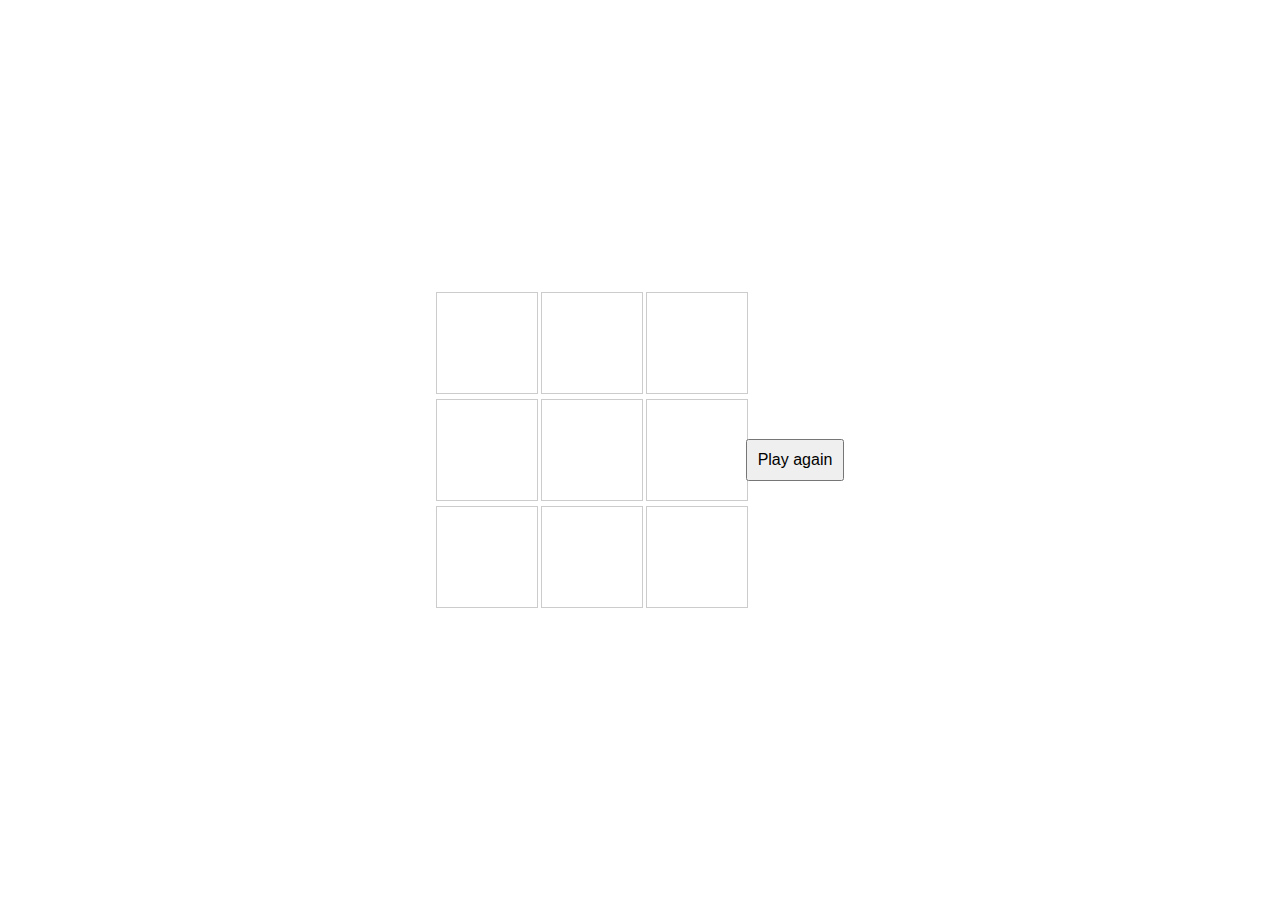
<file: Tic Tac Toe.html>
<!DOCTYPE html>
<html lang="en">
<head>
  <meta charset="UTF-8">
  <meta name="viewport" content="width=device-width, initial-scale=1.0">
  <title>Tic Tac Toe</title>
  <style>
    body {
      display: flex;
      align-items: center;
      justify-content: center;
      height: 100vh;
      margin: 0;
    }

    #board {
      display: grid;
      grid-template-columns: repeat(3, 100px);
      gap: 5px;
    }

    .cell {
      width: 100px;
      height: 100px;
      text-align: center;
      font-size: 24px;
      cursor: pointer;
      border: 1px solid #ccc;
    }

    #reset {
      margin-top: 20px;
      padding: 10px;
      font-size: 16px;
      cursor: pointer;
    }
  </style>
</head>
<body>
  <div id="board"></div>
  <button id="reset">Play again</button>

  <script>
    document.addEventListener('DOMContentLoaded', function() {
      const board = document.getElementById('board');
      const resetButton = document.getElementById('reset');
      let currentPlayer = 'X';
      let cells = ['', '', '', '', '', '', '', '', ''];
      let gameActive = true;

      function renderBoard() {
        board.innerHTML = '';
        cells.forEach((value, index) => {
          const cell = document.createElement('div');
          cell.classList.add('cell');
          cell.textContent = value;
          cell.addEventListener('click', () => cellClick(index));
          board.appendChild(cell);
        });
      }

      function cellClick(index) {
        if (gameActive && cells[index] === '') {
          cells[index] = currentPlayer;
          renderBoard();
          if (checkWin()) {
            alert(`Player ${currentPlayer} won!`);
            gameActive = false;
          } else if (checkTie()) {
            alert('Draw!');
            gameActive = false;
          } else {
            currentPlayer = currentPlayer === 'X' ? 'O' : 'X';
            if (currentPlayer === 'O') {
              computerMove();
            }
          }
        }
      }

      function computerMove() {
        const emptyCells = cells.reduce((acc, val, index) => (val === '' ? acc.concat(index) : acc), []);
        const randomIndex = Math.floor(Math.random() * emptyCells.length);
        cellClick(emptyCells[randomIndex]);
      }

      function checkWin() {
        const winPatterns = [
          [0, 1, 2], [3, 4, 5], [6, 7, 8],
          [0, 3, 6], [1, 4, 7], [2, 5, 8],
          [0, 4, 8], [2, 4, 6]
        ];

        return winPatterns.some(pattern => pattern.every(index => cells[index] === currentPlayer));
      }

      function checkTie() {
        return cells.every(cell => cell !== '');
      }

      function resetGame() {
        cells = ['', '', '', '', '', '', '', '', ''];
        currentPlayer = 'X';
        gameActive = true;
        renderBoard();
      }

      resetButton.addEventListener('click', resetGame);
      
      renderBoard();
    });
  </script>
  <style>
    .cell {
  display: flex;
  align-items: center;
  justify-content: center;
  width: 100px;
  height: 100px;
  text-align: center;
  font-size: 24px;
  cursor: pointer;
  border: 1px solid #ccc;
}
  </style>
</body>
</html>
</file>
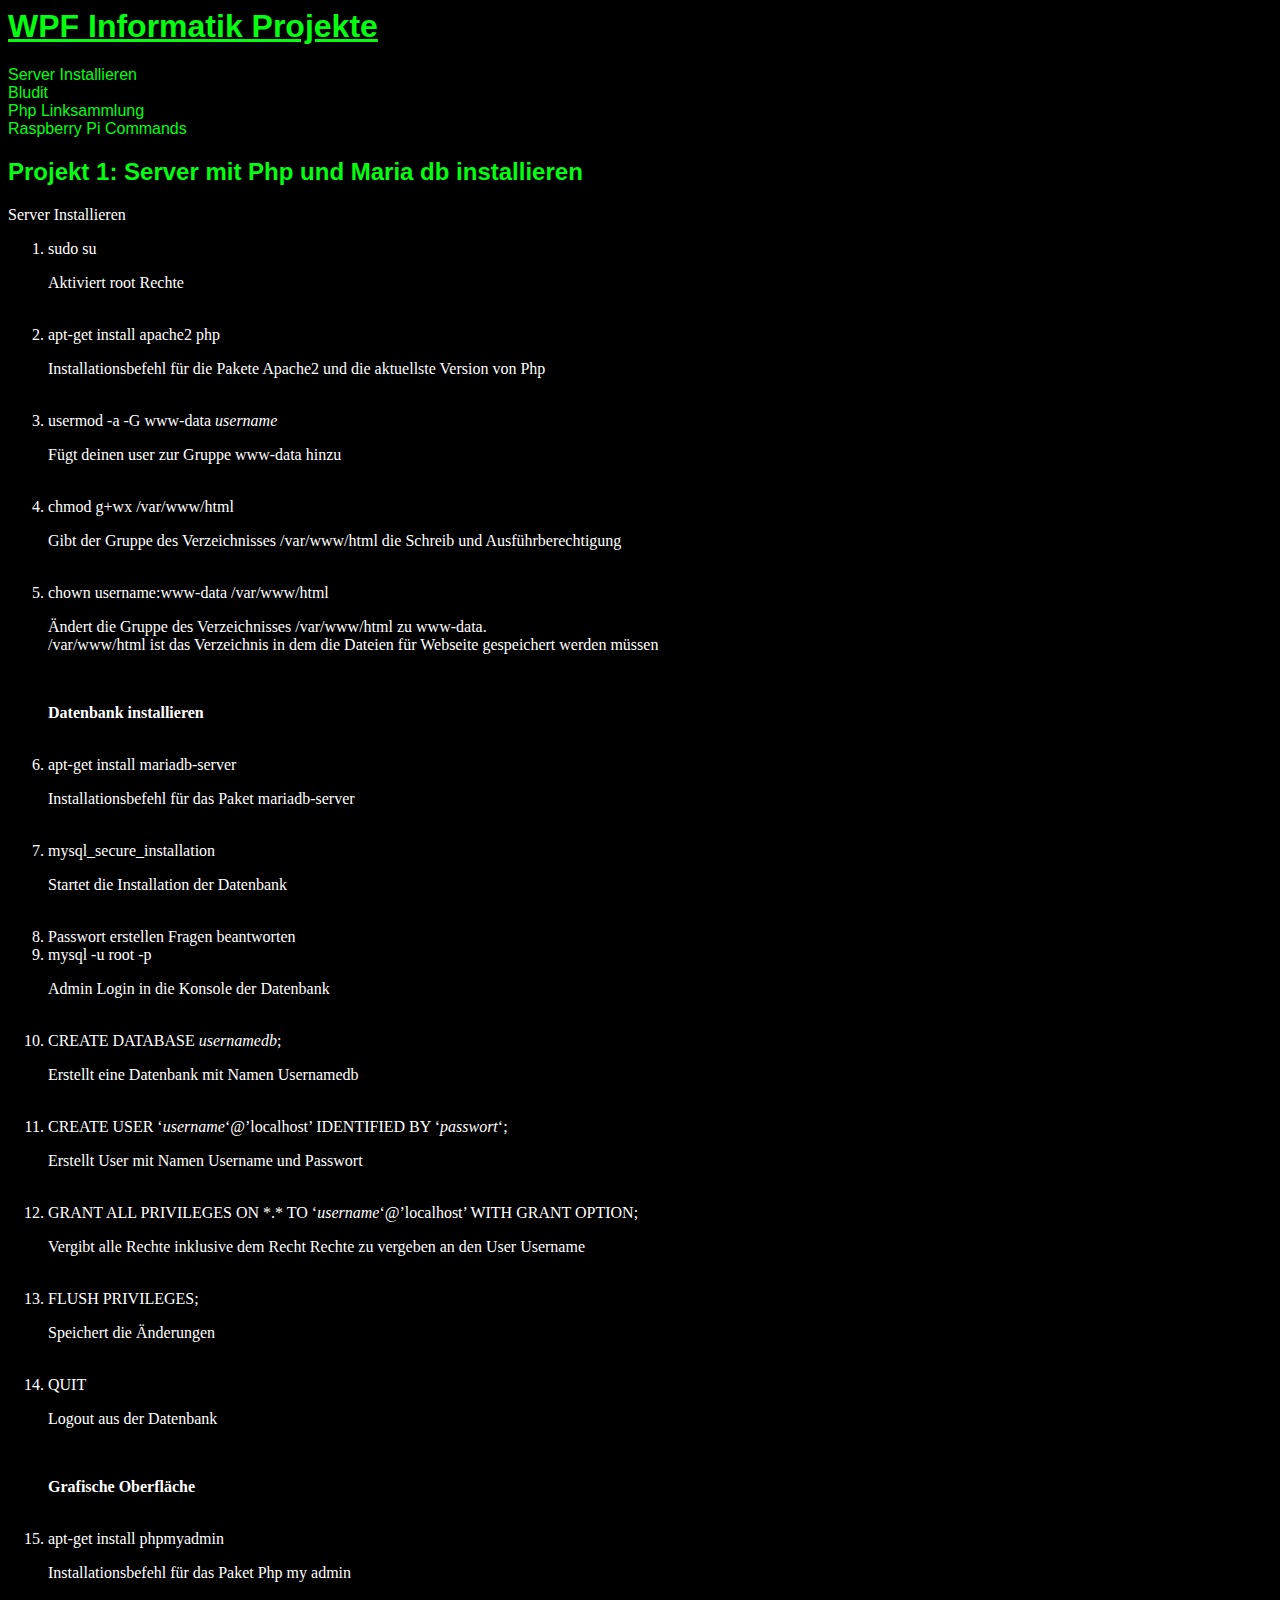
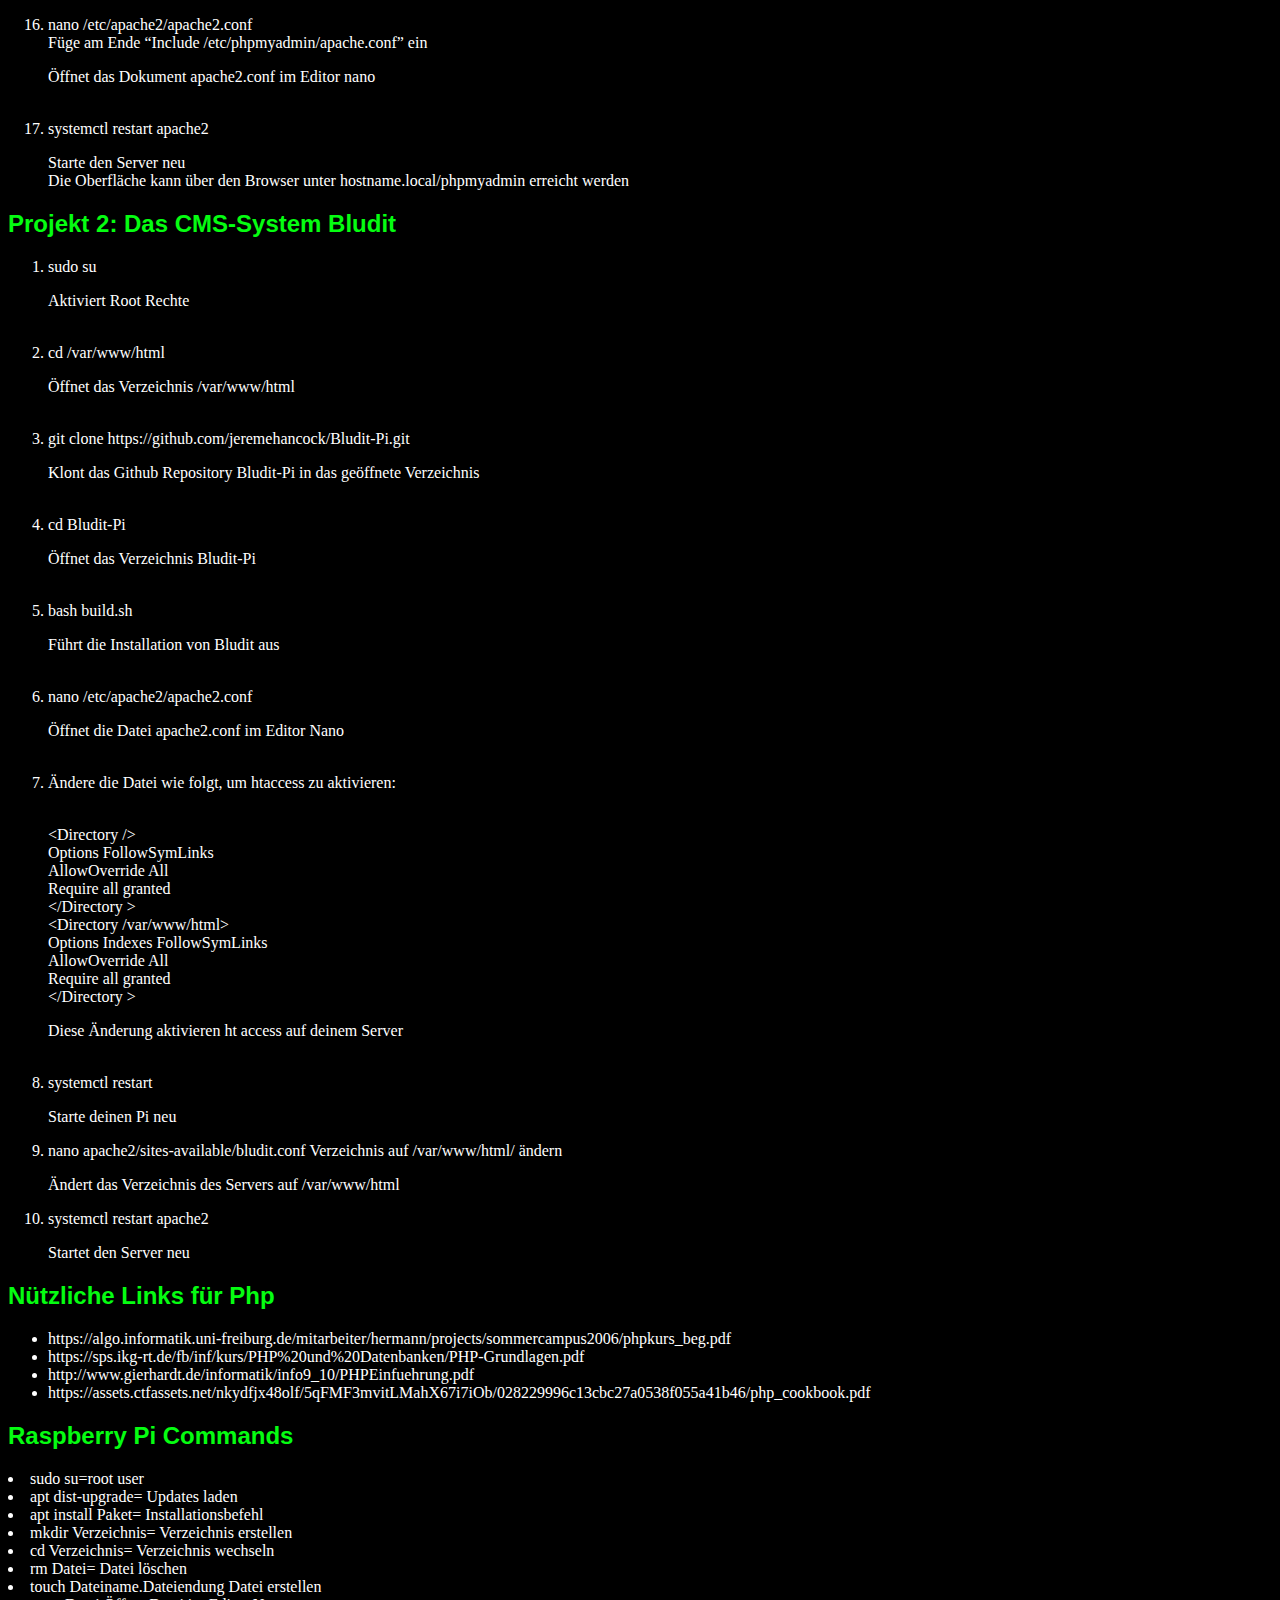
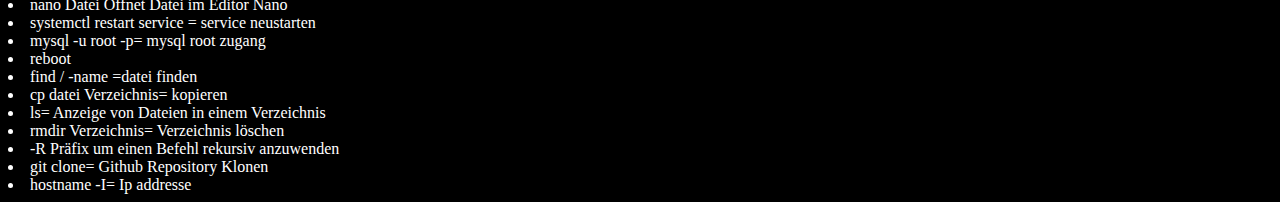
<file: wpf_tut.html>
<head>
     <title>WPF_Inf</title><link rel="stylesheet" href="css/wpf_tut.css">
    <meta http-equiv="Content-Type" content="text/html;charset=UTF-8">
</head>
<body>
<header><h1>WPF Informatik Projekte</h1>
<nav>
 <a href="#Projekt 1" target="_blank">Server Installieren</a><br>
 <a href="#Projekt 2" target="_blank">Bludit</a><br>
 <a href="#Projekt 3" target="_blank">Php Linksammlung</a><br>
 <a href="#Projekt 4" target="_blank">Raspberry Pi Commands</a><br>
</nav>
</header>
<main><h2 id="Projekt 1">Projekt 1: Server mit Php und Maria db installieren</h2>
<p>Server Installieren <p/>
<ol> 
     <li>sudo su</li>
     <p>Aktiviert root Rechte</p><br>
     <li>apt-get install apache2 php</li>
     <p>Installationsbefehl für die Pakete Apache2 und die aktuellste Version von Php</p><br>
     <li>usermod -a -G www-data <i>username</i></li>
     <p>Fügt deinen user zur Gruppe www-data hinzu</p><br>
     <li>chmod g+wx /var/www/html</li>
     <p>Gibt der Gruppe des Verzeichnisses /var/www/html die Schreib und Ausführberechtigung</p><br>
     <li>chown username:www-data /var/www/html</li>
     <p>Ändert die Gruppe des Verzeichnisses /var/www/html zu www-data.<br>/var/www/html ist das Verzeichnis in dem die Dateien für Webseite gespeichert werden müssen</p><br>
     <p><b>Datenbank installieren</b></p><br>
     <li>apt-get install mariadb-server</li>
     <p>Installationsbefehl für das Paket mariadb-server</p><br>
     <li>mysql_secure_installation</li>
     <p>Startet die Installation der Datenbank</p><br>
     <li>Passwort erstellen Fragen beantworten</li> 
     <li>mysql -u root -p </li>
     <p>Admin Login in die Konsole der Datenbank</p><br>
     <li>CREATE DATABASE <i>usernamedb</i>;</li>
     <p>Erstellt eine Datenbank mit Namen Usernamedb</p><br>
     <li>CREATE USER ‘<i>username</i>‘@’localhost’ IDENTIFIED BY ‘<i>passwort</i>‘;</li>
     <p>Erstellt User mit Namen Username und Passwort</p><br>
     <li>GRANT ALL PRIVILEGES ON *.* TO ‘<i>username</i>‘@’localhost’ WITH GRANT OPTION;</li>
     <p>Vergibt alle Rechte inklusive dem Recht Rechte zu vergeben an den User Username</p><br>
     <li>FLUSH PRIVILEGES;</li>
     <p>Speichert die Änderungen</p><br>
     <li>QUIT</li>
     <p>Logout aus der Datenbank</p><br>
     <p><b>Grafische Oberfläche</b></p><br>
     <li>apt-get install phpmyadmin</li>
     <p>Installationsbefehl für das Paket Php my admin</p><br>
     <li>nano /etc/apache2/apache2.conf <br> Füge am Ende “Include /etc/phpmyadmin/apache.conf” ein</li>
     <p>Öffnet das Dokument apache2.conf im Editor nano</p><br>
     <li>systemctl restart apache2</li>
     <p>Starte den Server neu<br>Die Oberfläche kann über den Browser unter hostname.local/phpmyadmin erreicht werden</p>
</ol>
<h2 id="Projekt 2">Projekt 2: Das CMS-System Bludit</h2>
<ol> 
 <li>sudo su</li>
     <p>Aktiviert Root Rechte</p><br>
 <li>cd /var/www/html</li>
     <p>Öffnet das Verzeichnis /var/www/html</p><br>
 <li>git clone https://github.com/jeremehancock/Bludit-Pi.git</li>
     <p>Klont das Github Repository Bludit-Pi in das geöffnete Verzeichnis</p><br>
 <li>cd Bludit-Pi</li>
     <p>Öffnet das Verzeichnis Bludit-Pi</p><br>
 <li>bash build.sh</li>
     <p>Führt die Installation von Bludit aus</p><br>
 <li>nano /etc/apache2/apache2.conf</li>
     <p>Öffnet die Datei apache2.conf im Editor Nano</p><br>
 <li>Ändere die Datei wie folgt, um htaccess zu aktivieren:</li> <br>

<p>&#60;Directory /&#62;<br>
Options FollowSymLinks<br>
AllowOverride All<br>
Require all granted<br>
&#60;/Directory &#62;<br>

&#60;Directory /var/www/html&#62;<br>
Options Indexes FollowSymLinks<br>
AllowOverride All<br>
Require all granted<br>
&#60;/Directory &#62;<br>
     </p>
     <p>Diese Änderung aktivieren ht access auf deinem Server</p><br>

<li>systemctl restart</li>
     <p>Starte deinen Pi neu</p>
<li>nano apache2/sites-available/bludit.conf Verzeichnis auf /var/www/html/ ändern</li>
     <p>Ändert das Verzeichnis des Servers auf /var/www/html</p>
<li>systemctl restart apache2</li>
     <p>Startet den Server neu</p>
</ol>
<h2 id="Projekt 3">Nützliche Links für Php</h2>
<ul>
     <li>https://algo.informatik.uni-freiburg.de/mitarbeiter/hermann/projects/sommercampus2006/phpkurs_beg.pdf</li>
     <li>https://sps.ikg-rt.de/fb/inf/kurs/PHP%20und%20Datenbanken/PHP-Grundlagen.pdf</li>
     <li>http://www.gierhardt.de/informatik/info9_10/PHPEinfuehrung.pdf</li>
     <li>https://assets.ctfassets.net/nkydfjx48olf/5qFMF3mvitLMahX67i7iOb/028229996c13cbc27a0538f055a41b46/php_cookbook.pdf</li>
</ul>
<h2 id="Projekt 4">Raspberry Pi Commands</h2>
<li>sudo su=root user</li>
<li>apt dist-upgrade= Updates laden</li>
<li>apt install Paket= Installationsbefehl</li>
<li>mkdir Verzeichnis= Verzeichnis erstellen</li>
<li>cd Verzeichnis= Verzeichnis wechseln</li>
<li>rm Datei= Datei löschen</li>
<li>touch Dateiname.Dateiendung Datei erstellen</li>
<li>nano Datei Öffnet Datei im Editor Nano</li>
<li>systemctl restart service = service neustarten</li>                        
<li>mysql -u root -p= mysql root zugang</li>
<li>reboot</li>
<li>find / -name =datei finden</li>
<li>cp datei Verzeichnis= kopieren</li>
<li>ls= Anzeige von Dateien in einem Verzeichnis</li>
<li>rmdir Verzeichnis= Verzeichnis löschen</li>
<li>-R Präfix um einen Befehl rekursiv anzuwenden</li>
<li>git clone= Github Repository Klonen</li>
<li>hostname -I= Ip addresse</li>
</ul>
</main>
</body>
</file>
<file: css/Index.css>
body{
    color:rgb(5, 253, 17);
    background-repeat: no-repeat;
    background-size: contain;
    background-position: center;
    background-color: #1c1c1c;
    font-size: 40px;
}
h1{
    text-align: center;
    font-size: 60px;
}

h2{
    font-size:40px;
    font-family:serif;
    text-decoration:underline;
}

h3{
    font-size: 30px;
}

a{
    color:rgb(5, 253, 17);
    text-decoration: none;
    font-size: 20px;
}
</file>
<file: css/about me.css>
h1{
    font-size: 60px;
    color:rgb(5, 253, 17);
    text-align: center;
}
body{
    color:rgb(5, 253, 17);
background-color: black;
font-size: xx-large;
}
img{
    width: 30%;
}
</file>
<file: calc.css>
*{
  margin: 0;
  padding: 0;
}

.girilenrakamlarp{
  width:94%;
  height:90px;
  padding-left:3%;
  padding-right:3%;
  color:#010101;
  font-size:23px;
  display: flex;
  justify-content: right;
  align-items: center;
}

.sonuclarp{
  width:94%;
  height:90px;
  padding-left:3%;
  padding-right:3%;
  color:#8A8A8A;
  font-size:20px;
  display: flex;
  justify-content: right;
  align-items: center;
}

.td1{
  width:25%;
  height:90px;
  background-color:#F5F5F5;
  font-size:25px;
  color:#00A3E5;
}

.td2{
  width:25%;
  height:90px;
  background-color:#FBFBFB;
  font-size:25px;
  color:#212121;
}

.tdbottom{
  width:50%;
  height:90px;
  background-color:#FBFBFB;
  font-size:25px;
  color:#212121;
}

.tdbottomright{
  width:25%;
  height:90px;
  background-color:#00A3E5;
  font-size:25px;
  color:#F5F5F5;
}
</file>
<file: css/Certificates.css>
body{
    color:rgb(5, 253, 17);
    background-color:#000000;
}
h1{
    font-size: 60px;
    text-align: center;
}
h2{
    text-align:center;
    font-size:40px;
    font-family:serif;
    font-weight:bold;
    text-decoration:underline;
}
#Content{
    text-align: left;
    color:rgb(5, 253, 17);
    text-decoration: none;
}
img{
   width: 50%;
   margin-left:25%;
   margin-bottom: 15%;
   
}

#Java Intermediate - Certificate{
    margin-right:20%;
}

a{
    font-size: 25px;
    color: #ffffff;
    text-decoration: none;
    text-align:center;
}

#Inhalt{
    border-style: solid;
    border-width: 2px;
    border-color: black;
    background-color: rgb(3, 2, 80);
    
}
footer{
    background-color:rgb(3, 2, 80) ;
    font-sizi: 25px;
    padding-top: 5%;
    padding-bottom: 5%;
}
</file>
<file: css/Drawing.css>
body
{
    background-color: black;
}
#canvas
{
    border: 1px solid white;
    margin: 10px 0 10px 0;
    cursor: pointer;
    object-position: center;
}
#colors button
{
    width: 40px;
    height: 40px;
    border-radius: 100%;
    margin-top: 0px;
}
#black 
{
    background: black;
}
#pink 
{
    background: pink;
}
#red
{
    background: red;
}
#green 
{ 
    background: green;
}
#blue 
{
    background: blue;
}
#orange 
{
    background: orange;
}
#yellow
{
    background: yellow;
}
#purple
{
    background: purple;
}
#white
{
    background: white;
}
#gray
{
    background:gray;
}
#brown
{
    background:rgb(54, 24, 4);
}
#lime
{
    background: lime;
}
#lightblue
{
    background:lightblue
}
#lightgreen
{
    background:lightgreen
}
#neonblue
{
    background: rgb(0, 162, 255)
}
</file>
<file: css/My final thesis.css>
head,body{
    background-color: black;
    color:white;
    text-align:justify;
    text-align-last: none;

}
h1 {
    font-weight: bold;
    font-family: 'Franklin Gothic Medium', 'Arial Narrow', Arial, sans-serif;
    text-decoration: underline;
    color:rgb(5, 253, 17);
}

h2,h3,h4,h5,h6{
    font-family: 'Franklin Gothic Medium', 'Arial Narrow', Arial, sans-serif;
    color:rgb(5, 253, 17);}

p{
    text-align:justify;
    margin-right:20%
 }
a{
    color:rgb(5, 253, 17);;
    text-decoration: none;
    font-family: 'Franklin Gothic Medium', 'Arial Narrow', Arial, sans-serif;
}

table{
    border-color: white;
    border-style: solid;
    border-width: 2px;
   }
tr,td{
     margin:2%;
     border-color: white;
    border-style: solid;
    border-width: 1px;
}
</file>
<file: css/wpf_tut.css>
head,body{
    background-color: black;
    color:white;
}
h1 {
    font-weight: bold;
    font-family: 'Franklin Gothic Medium', 'Arial Narrow', Arial, sans-serif;
    text-decoration: underline;
    color:rgb(5, 253, 17);
    text-align:Centre
}

h2,h3,h4,h5,h6{
    font-family: 'Franklin Gothic Medium', 'Arial Narrow', Arial, sans-serif;
    color:rgb(5, 253, 17);}

a{
    color:rgb(5, 253, 17);;
    text-decoration: none;
    font-family: 'Franklin Gothic Medium', 'Arial Narrow', Arial, sans-serif;
}
</file>
